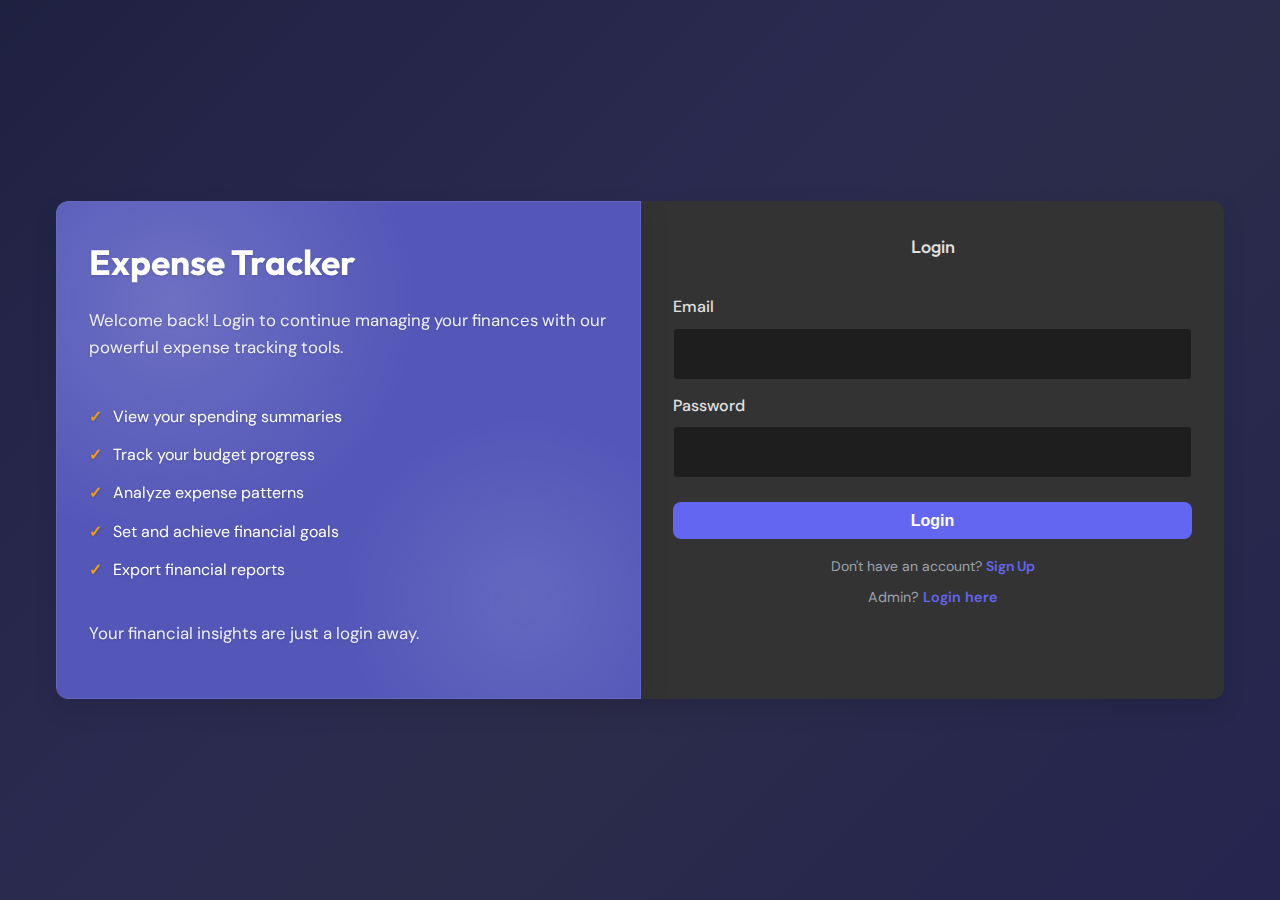
<file: index.html>
<!DOCTYPE html>
<html lang="en" data-theme="dark">
<head>
    <meta charset="UTF-8">
    <meta name="viewport" content="width=device-width, initial-scale=1.0">
    <title>Expense Tracker - Login</title>
    <link rel="stylesheet" href="./css/main.css">
    <link rel="stylesheet" href="./css/auth.css">
    <link href="https://fonts.googleapis.com/css2?family=DM+Sans:ital,opsz,wght@0,9..40,100..1000;1,9..40,100..1000&family=Outfit:wght@100..900&display=swap" rel="stylesheet">
    <style>
        :root {
            --primary-color: #6366f1;
            --primary-hover: #4f46e5;
            --secondary-color: #10b981;
            --accent-color: #f59e0b;
            --card-bg-dark: #333333;
            --text-dark: #f3f4f6;
            --text-secondary-dark: #9ca3af;
            --input-border-dark: #555555;
            
            /* Set default theme variables to dark mode */
            --background: #222222;
            --card-bg: #333333;
            --text: #f3f4f6;
            --text-secondary: #9ca3af;
            --input-border: #555555;
        }
        
        body {
            /* Keep the dark gradient */
            background: linear-gradient(135deg, #1f2141 0%, #2a2a50 40%, #2b2b4a 60%, #252550 100%);
            color: var(--text);
            font-family: 'DM Sans', sans-serif;
            min-height: 100vh;
            margin: 0;
            background-attachment: fixed;
        }
        
        .container {
            display: flex;
            justify-content: center;
            align-items: center;
            min-height: 100vh;
            padding: 1rem;
            max-width: 1200px;
            margin: 0 auto;
        }
        
        .split-layout {
            display: flex;
            background: var(--card-bg);
            border-radius: 12px;
            box-shadow: 0 10px 25px rgba(0, 0, 0, 0.1);
            width: 100%;
            overflow: hidden;
        }
        
        .description-side {
            flex: 1;
            background: rgba(99, 102, 241, 0.7);  /* Semi-transparent background */
            backdrop-filter: blur(10px);  /* Frosted glass effect */
            -webkit-backdrop-filter: blur(10px);  /* For Safari support */
            color: white;
            padding: 2rem;
            display: flex;
            flex-direction: column;
            justify-content: center;
            position: relative;
            overflow: hidden;
            border: 1px solid rgba(255, 255, 255, 0.1);
            box-shadow: 0 4px 30px rgba(0, 0, 0, 0.1);
        }
        
        /* Add background elements for more depth */
        .description-side::before {
            content: "";
            position: absolute;
            top: 0;
            left: 0;
            right: 0;
            bottom: 0;
            background: 
                radial-gradient(circle at 20% 20%, rgba(255, 255, 255, 0.15) 0%, transparent 40%),
                radial-gradient(circle at 80% 80%, rgba(255, 255, 255, 0.1) 0%, transparent 30%);
            z-index: -1;
        }
        
        /* Enhance text readability */
        .description-side h1,
        .description-side p,
        .description-side .feature-list {
            position: relative;
            z-index: 1;
            text-shadow: 0 1px 3px rgba(0, 0, 0, 0.15);
        }
        
        .description-side h1 {
            color: white;
            font-size: 2.2rem;
            margin-bottom: 1rem;
        }
        
        .description-side p {
            margin-bottom: 1.2rem;
            line-height: 1.6;
            font-size: 1.05rem;
            opacity: 0.9;
        }
        
        .feature-list {
            list-style: none;
            padding: 0;
            margin: 1.5rem 0;
        }
        
        .feature-list li {
            margin-bottom: 0.8rem;
            display: flex;
            align-items: center;
        }
        
        .feature-list li:before {
            content: "✓";
            margin-right: 0.7rem;
            color: var(--accent-color);
            font-weight: bold;
        }
        
        .auth-side {
            flex: 1;
            padding: 2rem;
            background: var(--card-bg);
        }
        
        .auth-card {
            background: transparent;
            box-shadow: none;
            width: 100%;
            max-width: 100%;
            padding: 0;
        }
        
        h1 {
            color: var(--primary-color);
            margin-bottom: 0.3rem;
            font-size: 1.8rem;
            font-family: 'Outfit', sans-serif;
        }
        
        h2 {
            color: var(--text);
            margin-bottom: 1rem;
            font-weight: 500;
            font-family: 'Outfit', sans-serif;
        }
        
        .form-group {
            margin-bottom: 0.8rem;
        }
        
        label {
            display: block;
            margin-bottom: 0.3rem;
            color: var(--text);
            font-weight: 500;
        }
        
        input {
            width: 100%;
            padding: 0.6rem;
            border: 1px solid var(--input-border);
            border-radius: 12px; /* Increased border-radius for more rounded corners */
            background: var(--card-bg);
            color: var(--text);
            transition: all 0.2s ease;
        }
        
        input:focus {
            outline: none;
            border-color: var(--primary-color);
            box-shadow: 0 0 0 3px rgba(99, 102, 241, 0.2);
        }
        
        .btn {
            padding: 0.6rem 1rem;
            border-radius: 8px;
            border: none;
            font-weight: 600;
            cursor: pointer;
            transition: all 0.2s ease;
            width: 100%;
            margin-top: 0.7rem;
        }
        
        .btn-primary {
            background: var(--primary-color);
            color: white;
        }
        
        .btn-primary:hover {
            background: var(--primary-hover);
            transform: translateY(-1px);
        }
        
        .error-message {
            color: #ef4444;
            font-size: 0.8rem;
            margin-top: 0.15rem;
        }
        
        .auth-switch {
            text-align: center;
            margin-top: 1rem;
            color: var(--text-secondary);
        }
        
        .auth-switch a {
            color: var(--primary-color);
            text-decoration: none;
            font-weight: 600;
            transition: color 0.2s;
        }
        
        .auth-switch a:hover {
            color: var(--primary-hover);
            text-decoration: underline;
        }
        
        @media (max-width: 768px) {
            .split-layout {
                flex-direction: column;
            }
            
            .description-side {
                padding: 1.5rem;
            }
            
            .description-side h1 {
                font-size: 1.8rem;
            }
            
            .auth-side {
                padding: 1.5rem;
            }
        }
    </style>
</head>
<body>
    <div class="container">
        <div class="split-layout">
            <div class="description-side">
                <h1>Expense Tracker</h1>
                <p>Welcome back! Login to continue managing your finances with our powerful expense tracking tools.</p>
                
                <ul class="feature-list">
                    <li>View your spending summaries</li>
                    <li>Track your budget progress</li>
                    <li>Analyze expense patterns</li>
                    <li>Set and achieve financial goals</li>
                    <li>Export financial reports</li>
                </ul>
                
                <p>Your financial insights are just a login away.</p>
            </div>
            
            <div class="auth-side">
                <div class="auth-card">
                    <h2>Login</h2>
                    <form id="loginForm">
                        <div class="form-group">
                            <label for="email">Email</label>
                            <input type="email" id="email" name="email" required>
                            <span class="error-message" id="email-error"></span>
                        </div>
                        <div class="form-group">
                            <label for="password">Password</label>
                            <input type="password" id="password" name="password" required>
                            <span class="error-message" id="password-error"></span>
                        </div>
                        <button type="submit" class="btn btn-primary">Login</button>
                    </form>
                    <p class="auth-switch">Don't have an account? <a href="signup.html">Sign Up</a></p>
                    <p class="auth-switch admin-login-link">Admin? <a href="#" id="admin-login-toggle">Login here</a></p>
                </div>
            </div>
        </div>
    </div>
    
    <!-- Admin Login Modal -->
    <div class="modal" id="admin-login-modal">
        <div class="modal-content">
            <div class="modal-header">
                <h3>Admin Login</h3>
                <button class="close-modal">&times;</button>
            </div>
            <form id="adminLoginForm">
                <div class="form-group">
                    <label for="admin-username">Username</label>
                    <input type="text" id="admin-username" name="username" required>
                    <span class="error-message" id="admin-username-error"></span>
                </div>
                <div class="form-group">
                    <label for="admin-password">Password</label>
                    <input type="password" id="admin-password" name="password" required>
                    <span class="error-message" id="admin-password-error"></span>
                </div>
                <div class="form-actions">
                    <button type="submit" class="btn btn-primary">Login</button>
                    <button type="button" class="btn btn-outline cancel-admin-login">Cancel</button>
                </div>
            </form>
        </div>
    </div>
    
    <!-- Backdrop for modals -->
    <div class="modal-backdrop" id="modal-backdrop"></div>
    
    <script src="./js/utils.js"></script>
    <script src="./js/validation.js"></script>
    <script src="./js/auth.js"></script>
    <script src="./js/admin.js"></script>
    
    <style>
        /* Modal styling */
        .modal {
            display: none;
            position: fixed;
            top: 0;
            left: 0;
            width: 100%;
            height: 100%;
            z-index: 1000;
            align-items: center;
            justify-content: center;
        }
        
        .modal.active {
            display: flex;
        }
        
        .modal-content {
            background: var(--card-bg);
            border-radius: 12px;
            box-shadow: 0 5px 15px rgba(0, 0, 0, 0.3);
            width: 90%;
            max-width: 500px;
            position: relative;
            z-index: 1001;
        }
        
        .modal-header {
            display: flex;
            justify-content: space-between;
            align-items: center;
            padding: 15px 20px;
            border-bottom: 1px solid var(--border-color);
        }
        
        .modal-header h3 {
            margin: 0;
            font-weight: 600;
        }
        
        .close-modal {
            background: none;
            border: none;
            font-size: 24px;
            cursor: pointer;
            color: var(--text-color);
        }
        
        .modal-backdrop {
            display: none;
            position: fixed;
            top: 0;
            left: 0;
            width: 100%;
            height: 100%;
            background-color: rgba(0, 0, 0, 0.5);
            z-index: 999;
        }
        
        .modal-backdrop.active {
            display: block;
        }
        
        .form-actions {
            display: flex;
            justify-content: space-between;
            margin-top: 20px;
        }
        
        .admin-login-link {
            margin-top: 8px;
            font-size: 0.9rem;
        }
        
        .btn-outline {
            background: transparent;
            border: 1px solid var(--primary-color);
            color: var(--primary-color);
        }
        
        .btn-outline:hover {
            background: rgba(99, 102, 241, 0.1);
        }
        
        #adminLoginForm {
            padding: 20px;
        }
    </style>
</body>
</html>
</file>
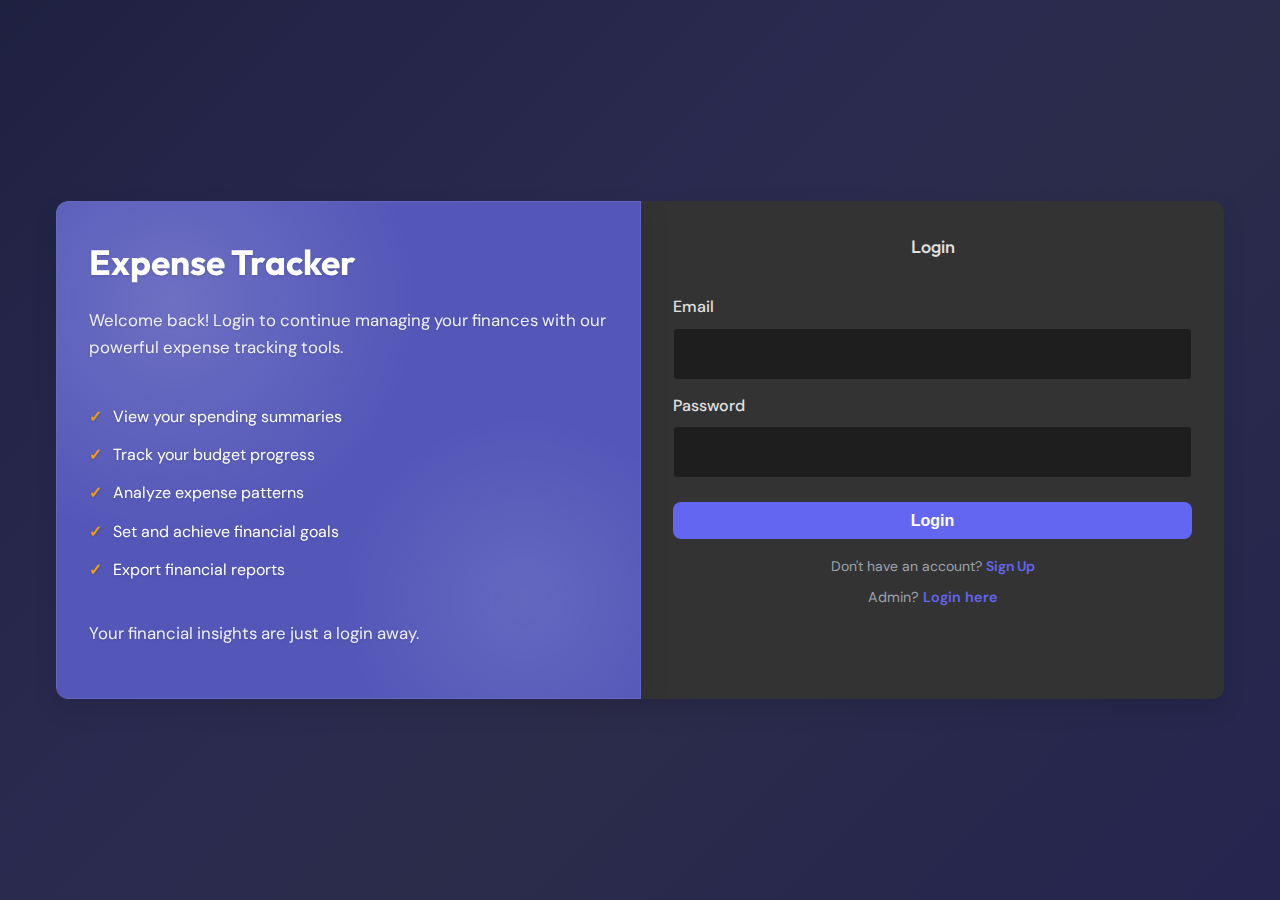
<file: admin-dashboard.html>
<!DOCTYPE html>
<html lang="en" data-theme="light">
<head>
    <meta charset="UTF-8">
    <meta name="viewport" content="width=device-width, initial-scale=1.0">
    <title>Expense Tracker - Admin Dashboard</title>
    <link rel="stylesheet" href="./css/main.css">
    <link rel="stylesheet" href="./css/dashboard.css">
    <link href="https://fonts.googleapis.com/css2?family=DM+Sans:ital,opsz,wght@0,9..40,100..1000;1,9..40,100..1000&family=Outfit:wght@100..900&display=swap" rel="stylesheet">
    <style>
        .admin-header {
            background-color: #2a2a50;
            color: white;
            padding: 15px 0;
            margin-bottom: 30px;
        }
        
        .admin-header h1 {
            color: white;
            margin: 0;
        }
        
        .admin-header .container {
            display: flex;
            justify-content: space-between;
            align-items: center;
        }
        
        /* Apply Outfit font to navigation menu if any exists */
        .nav-menu a {
            font-family: 'Outfit', sans-serif;
        }
        
        .logout-btn {
            background-color: transparent;
            border: 1px solid white;
            color: white;
            padding: 6px 15px;
            border-radius: 4px;
            cursor: pointer;
            transition: all 0.3s ease;
        }
        
        .logout-btn:hover {
            background-color: white;
            color: #2a2a50;
        }
        
        .admin-tabs {
            display: flex;
            border-bottom: 1px solid #ddd;
            margin-bottom: 20px;
        }
        
        .admin-tab {
            padding: 10px 20px;
            cursor: pointer;
            border-bottom: 3px solid transparent;
            transition: all 0.3s;
        }
        
        .admin-tab:hover {
            background-color: #f5f5f5;
        }
        
        .admin-tab.active {
            border-bottom-color: var(--primary-color);
            color: var(--primary-color);
            font-weight: 500;
        }
        
        .tab-content {
            display: none;
        }
        
        .tab-content.active {
            display: block;
        }
        
        .users-table,
        .expenses-table,
        .budgets-table {
            width: 100%;
            border-collapse: collapse;
            margin-bottom: 30px;
        }
        
        .users-table th,
        .users-table td,
        .expenses-table th,
        .expenses-table td,
        .budgets-table th,
        .budgets-table td {
            padding: 10px 15px;
            text-align: left;
            border-bottom: 1px solid #eee;
        }
        
        .users-table th,
        .expenses-table th,
        .budgets-table th {
            background-color: #f9f9f9;
            font-weight: 500;
        }
        
        .users-table tr:hover,
        .expenses-table tr:hover,
        .budgets-table tr:hover {
            background-color: #f5f5f5;
        }
        
        .user-details {
            margin-bottom: 30px;
            padding: 15px;
            border: 1px solid #ddd;
            border-radius: 5px;
        }
        
        .user-details h3 {
            margin-top: 0;
            border-bottom: 1px solid #eee;
            padding-bottom: 10px;
        }
        
        .category-badge {
            display: inline-block;
            padding: 3px 8px;
            border-radius: 12px;
            font-size: 12px;
            color: white;
            background-color: #777;
        }
        
        .category-food { background-color: #4CAF50; }
        .category-transportation { background-color: #2196F3; }
        .category-housing { background-color: #9C27B0; }
        .category-utilities { background-color: #FF9800; }
        .category-entertainment { background-color: #E91E63; }
        .category-shopping { background-color: #00BCD4; }
        .category-health { background-color: #F44336; }
        .category-travel { background-color: #795548; }
        .category-education { background-color: #607D8B; }
        .category-other { background-color: #9E9E9E; }
        
        .admin-stats {
            display: grid;
            grid-template-columns: repeat(auto-fill, minmax(250px, 1fr));
            gap: 20px;
            margin-bottom: 30px;
        }
        
        .stat-card {
            background-color: white;
            border: 1px solid #eee;
            border-radius: 8px;
            padding: 20px;
            box-shadow: 0 2px 5px rgba(0,0,0,0.05);
        }
        
        .stat-title {
            font-size: 14px;
            color: #777;
            margin-bottom: 5px;
        }
        
        .stat-value {
            font-size: 24px;
            font-weight: 500;
            color: var(--primary-color);
        }
        
        .search-box {
            margin-bottom: 20px;
            position: relative;
        }
        
        .search-box input {
            width: 100%;
            padding: 10px 15px;
            border: 1px solid #ddd;
            border-radius: 4px;
            font-size: 14px;
        }
        
        .search-box input:focus {
            outline: none;
            border-color: var(--primary-color);
        }
        
        /* Database View Styles */
        .db-table-selector {
            margin-bottom: 20px;
        }
        
        .db-selector {
            padding: 8px 12px;
            border: 1px solid #ddd;
            border-radius: 4px;
            min-width: 200px;
        }
        
        .db-table-wrapper {
            overflow-x: auto;
            max-height: 600px;
            overflow-y: auto;
            border: 1px solid #eee;
            border-radius: 4px;
        }
        
        .db-table {
            width: 100%;
            border-collapse: collapse;
        }
        
        .db-table th {
            position: sticky;
            top: 0;
            background-color: #f5f5f5;
            z-index: 10;
        }
        
        .db-table th, .db-table td {
            padding: 10px 15px;
            text-align: left;
            border-bottom: 1px solid #eee;
            white-space: nowrap;
        }
        
        .db-table tr:hover {
            background-color: #f9f9f9;
        }
        
        .db-table-info {
            margin-bottom: 10px;
            font-size: 14px;
            color: #777;
        }
        
        .db-actions {
            display: flex;
            justify-content: space-between;
            margin-bottom: 15px;
        }
        
        .db-empty {
            padding: 30px;
            text-align: center;
            color: #777;
            font-style: italic;
        }
        
        /* User Action Styles */
        .action-btn {
            padding: 5px 8px;
            border: none;
            border-radius: 4px;
            cursor: pointer;
            transition: all 0.2s;
            margin-left: 5px;
            font-size: 13px;
            display: inline-flex;
            align-items: center;
            justify-content: center;
        }
        
        .delete-btn {
            background-color: #f44336;
            color: white;
        }
        
        .delete-btn:hover {
            background-color: #d32f2f;
        }
        
        .reset-btn {
            background-color: #2196F3;
            color: white;
        }
        
        .reset-btn:hover {
            background-color: #0b7dda;
        }
        
        /* Delete confirmation modal */
        .modal {
            display: none;
            position: fixed;
            top: 0;
            left: 0;
            right: 0;
            bottom: 0;
            z-index: 1000;
            justify-content: center;
            align-items: center;
        }
        
        .modal.active {
            display: flex;
        }
        
        .modal-backdrop {
            position: fixed;
            top: 0;
            left: 0;
            right: 0;
            bottom: 0;
            background-color: rgba(0, 0, 0, 0.5);
            z-index: 999;
            display: none;
        }
        
        .modal-backdrop.active {
            display: block;
        }
        
        .modal-content {
            background-color: white;
            border-radius: 8px;
            width: 90%;
            max-width: 500px;
            box-shadow: 0 5px 15px rgba(0, 0, 0, 0.1);
            z-index: 1001;
            overflow: hidden;
        }
        
        .modal-header {
            padding: 15px 20px;
            border-bottom: 1px solid #eee;
            display: flex;
            justify-content: space-between;
            align-items: center;
        }
        
        .modal-header h3 {
            margin: 0;
        }
        
        .close-modal {
            background: none;
            border: none;
            font-size: 24px;
            cursor: pointer;
            color: #777;
        }
        
        .modal-body {
            padding: 20px;
        }
        
        .modal-footer {
            padding: 15px 20px;
            border-top: 1px solid #eee;
            display: flex;
            justify-content: flex-end;
            gap: 10px;
        }
        
        .btn {
            padding: 8px 16px;
            border-radius: 4px;
            border: none;
            font-weight: 500;
            cursor: pointer;
            transition: all 0.2s;
        }
        
        .btn-primary {
            background-color: var(--primary-color);
            color: white;
        }
        
        .btn-primary:hover {
            background-color: #4f46e5;
        }
        
        .btn-outline {
            background-color: transparent;
            border: 1px solid #ddd;
        }
        
        .btn-outline:hover {
            background-color: #f5f5f5;
        }
        
        .btn-danger {
            background-color: #f44336;
            color: white;
        }
        
        .btn-danger:hover {
            background-color: #d32f2f;
        }
        
        .warning-icon {
            font-size: 24px;
            color: #f44336;
            margin-bottom: 10px;
            text-align: center;
        }
        
        .warning-text {
            color: #f44336;
            font-weight: 500;
            margin-top: 10px;
        }
    </style>
</head>
<body>
    <header class="admin-header">
        <div class="container">
            <h1>Admin Dashboard</h1>
            <button id="admin-logout" class="logout-btn">Logout</button>
        </div>
    </header>
    
    <main class="container">
        <div class="admin-stats" id="admin-stats">
            <!-- Will be populated dynamically -->
        </div>
        
        <div class="admin-tabs">
            <div class="admin-tab active" data-tab="users">Users</div>
            <div class="admin-tab" data-tab="expenses">Expenses</div>
            <div class="admin-tab" data-tab="budgets">Budgets</div>
            <div class="admin-tab" data-tab="database">Database</div>
        </div>
        
        <div class="tab-content active" id="users-tab">
            <div class="search-box">
                <input type="text" id="search-users" placeholder="Search users by name or email...">
            </div>
            <table class="users-table" id="users-table">
                <thead>
                    <tr>
                        <th>ID</th>
                        <th>Name</th>
                        <th>Email</th>
                        <th>Joined</th>
                        <th>Expenses</th>
                        <th>Actions</th>
                    </tr>
                </thead>
                <tbody>
                    <!-- Will be populated dynamically -->
                </tbody>
            </table>
        </div>
        
        <div class="tab-content" id="expenses-tab">
            <div class="search-box">
                <input type="text" id="search-expenses" placeholder="Search expenses by user, category or amount...">
            </div>
            <div id="expenses-container">
                <!-- Will be populated dynamically -->
            </div>
        </div>
        
        <div class="tab-content" id="budgets-tab">
            <div class="search-box">
                <input type="text" id="search-budgets" placeholder="Search budgets by user...">
            </div>
            <div id="budgets-container">
                <!-- Will be populated dynamically -->
            </div>
        </div>
        
        <div class="tab-content" id="database-tab">
            <div class="db-actions">
                <div class="db-table-selector">
                    <select id="db-table-select" class="db-selector">
                        <option value="" disabled selected>Select a table to view</option>
                        <option value="users">Users</option>
                        <option value="expenses">Expenses</option>
                        <option value="budgets">Budgets</option>
                        <option value="bills">Bills</option>
                    </select>
                </div>
                <div class="search-box" style="margin-bottom: 0; flex: 1; margin-left: 15px;">
                    <input type="text" id="search-db" placeholder="Search in table...">
                </div>
            </div>
            <div class="db-table-info" id="db-table-info"></div>
            <div class="db-table-wrapper">
                <table class="db-table" id="db-table">
                    <thead>
                        <tr id="db-table-header">
                            <!-- Will be populated dynamically -->
                        </tr>
                    </thead>
                    <tbody id="db-table-body">
                        <!-- Will be populated dynamically -->
                    </tbody>
                </table>
            </div>
        </div>
    </main>
    
    <!-- Reset Password Modal -->
    <div class="modal" id="reset-password-modal">
        <div class="modal-content">
            <div class="modal-header">
                <h3>Reset User Password</h3>
                <button class="close-modal">&times;</button>
            </div>
            <div class="modal-body">
                <p>Set a new password for <strong id="reset-user-name"></strong></p>
                <form id="reset-password-form">
                    <div class="form-group">
                        <label for="new-password">New Password</label>
                        <input type="password" id="new-password" name="new-password" required minlength="6">
                        <span class="error-message" id="new-password-error"></span>
                    </div>
                    <div class="form-group">
                        <label for="confirm-password">Confirm Password</label>
                        <input type="password" id="confirm-password" name="confirm-password" required minlength="6">
                        <span class="error-message" id="confirm-password-error"></span>
                    </div>
                </form>
            </div>
            <div class="modal-footer">
                <button id="confirm-reset-password" class="btn btn-primary" data-user-id="" data-user-email="">Reset Password</button>
                <button class="btn btn-outline cancel-reset-password">Cancel</button>
            </div>
        </div>
    </div>
    
    <!-- Delete User Confirmation Modal -->
    <div class="modal" id="delete-user-modal">
        <div class="modal-content">
            <div class="modal-header">
                <h3>Delete User</h3>
                <button class="close-modal">&times;</button>
            </div>
            <div class="modal-body">
                <div class="warning-icon">⚠️</div>
                <p>Are you sure you want to delete user <strong id="delete-user-name"></strong>?</p>
                <p>This will permanently remove the user account and all associated data including:</p>
                <ul>
                    <li>All expense records</li>
                    <li>Budget settings</li>
                    <li>Bills and recurring payments</li>
                    <li>User preferences</li>
                </ul>
                <p class="warning-text">This action cannot be undone!</p>
            </div>
            <div class="modal-footer">
                <button id="confirm-delete-user" class="btn btn-danger" data-user-id="" data-user-email="">Delete User</button>
                <button class="btn btn-outline cancel-delete-user">Cancel</button>
            </div>
        </div>
    </div>
    
    <!-- Backdrop for modals -->
    <div class="modal-backdrop" id="modal-backdrop"></div>
    
    <script src="./js/utils.js"></script>
    <script src="./js/admin.js"></script>
    <script>
        document.addEventListener('DOMContentLoaded', function() {
            // Check admin authentication
            requireAdminAuth();
            
            // Handle logout
            document.getElementById('admin-logout').addEventListener('click', function() {
                sessionStorage.removeItem('adminAuthenticated');
                window.location.href = 'index.html';
            });
            
            // Tab navigation
            const tabs = document.querySelectorAll('.admin-tab');
            tabs.forEach(tab => {
                tab.addEventListener('click', function() {
                    // Remove active class from all tabs
                    tabs.forEach(t => t.classList.remove('active'));
                    
                    // Add active class to clicked tab
                    this.classList.add('active');
                    
                    // Hide all tab content
                    document.querySelectorAll('.tab-content').forEach(content => {
                        content.classList.remove('active');
                    });
                    
                    // Show corresponding tab content
                    const tabId = this.getAttribute('data-tab');
                    document.getElementById(`${tabId}-tab`).classList.add('active');
                });
            });
            
            // Load and display data
            loadAdminDashboard();
            
            // Search functionality
            document.getElementById('search-users').addEventListener('input', function() {
                filterUsers(this.value.toLowerCase());
            });
            
            document.getElementById('search-expenses').addEventListener('input', function() {
                filterExpenses(this.value.toLowerCase());
            });
            
            document.getElementById('search-budgets').addEventListener('input', function() {
                filterBudgets(this.value.toLowerCase());
            });
            
            // Database view functionality
            const dbTableSelect = document.getElementById('db-table-select');
            dbTableSelect.addEventListener('change', function() {
                const selectedTable = this.value;
                if (selectedTable) {
                    loadDatabaseTable(selectedTable);
                }
            });
            
            document.getElementById('search-db').addEventListener('input', function() {
                filterDatabaseTable(this.value.toLowerCase());
            });
            
            // Handle modal close buttons
            const closeModalButtons = document.querySelectorAll('.close-modal, .cancel-delete-user, .cancel-reset-password');
            closeModalButtons.forEach(button => {
                button.addEventListener('click', function() {
                    closeAllModals();
                });
            });
            
            // User deletion confirmation
            const confirmDeleteUserBtn = document.getElementById('confirm-delete-user');
            confirmDeleteUserBtn.addEventListener('click', function() {
                const userId = this.getAttribute('data-user-id');
                const userEmail = this.getAttribute('data-user-email');
                
                if (userId && userEmail) {
                    deleteUser(userId, userEmail);
                    closeAllModals();
                }
            });
            
            // Password reset confirmation
            const confirmResetPasswordBtn = document.getElementById('confirm-reset-password');
            confirmResetPasswordBtn.addEventListener('click', function() {
                const userId = this.getAttribute('data-user-id');
                const userEmail = this.getAttribute('data-user-email');
                const newPassword = document.getElementById('new-password').value;
                const confirmPassword = document.getElementById('confirm-password').value;
                
                if (validateResetPassword(newPassword, confirmPassword)) {
                    resetUserPassword(userId, userEmail, newPassword);
                    closeAllModals();
                }
            });
        });
        
        // Load dashboard data
        function loadAdminDashboard() {
            const users = getAllUsersData();
            const expenses = getAllExpensesData();
            const budgets = getAllBudgetsData();
            
            // Load statistics
            loadStatistics(users, expenses, budgets);
            
            // Load users table
            loadUsersTable(users, expenses);
            
            // Load expenses data
            loadExpensesData(expenses);
            
            // Load budgets data
            loadBudgetsData(budgets);
        }
        
        // Load statistics
        function loadStatistics(users, expenses, budgets) {
            const statsContainer = document.getElementById('admin-stats');
            
            // Calculate total users
            const totalUsers = users.length;
            
            // Calculate total expenses
            let totalExpensesAmount = 0;
            let totalExpensesCount = 0;
            Object.values(expenses).forEach(userExpenses => {
                totalExpensesCount += userExpenses.length;
                userExpenses.forEach(expense => {
                    totalExpensesAmount += parseFloat(expense.amount);
                });
            });
            
            // Calculate total budgets
            let totalBudgetsAmount = 0;
            let budgetsCount = 0;
            Object.values(budgets).forEach(userBudgets => {
                if (userBudgets.monthly && userBudgets.monthly.amount) {
                    totalBudgetsAmount += parseFloat(userBudgets.monthly.amount);
                    budgetsCount++;
                }
                if (userBudgets.weekly && userBudgets.weekly.amount) {
                    totalBudgetsAmount += parseFloat(userBudgets.weekly.amount);
                    budgetsCount++;
                }
            });
            
            // Calculate average expense amount
            const averageExpense = totalExpensesCount > 0 ? 
                (totalExpensesAmount / totalExpensesCount).toFixed(2) : 0;
            
            // Render stats
            statsContainer.innerHTML = `
                <div class="stat-card">
                    <div class="stat-title">Total Users</div>
                    <div class="stat-value">${totalUsers}</div>
                </div>
                <div class="stat-card">
                    <div class="stat-title">Total Expenses</div>
                    <div class="stat-value">${totalExpensesCount}</div>
                </div>
                <div class="stat-card">
                    <div class="stat-title">Total Expense Amount</div>
                    <div class="stat-value">${formatCurrency(totalExpensesAmount)}</div>
                </div>
                <div class="stat-card">
                    <div class="stat-title">Average Expense</div>
                    <div class="stat-value">${formatCurrency(averageExpense)}</div>
                </div>
                <div class="stat-card">
                    <div class="stat-title">Total Budgets</div>
                    <div class="stat-value">${budgetsCount}</div>
                </div>
                <div class="stat-card">
                    <div class="stat-title">Total Budget Amount</div>
                    <div class="stat-value">${formatCurrency(totalBudgetsAmount)}</div>
                </div>
            `;
        }
        
        // Load users table
        function loadUsersTable(users, expenses) {
            const tableBody = document.querySelector('#users-table tbody');
            
            if (users.length === 0) {
                tableBody.innerHTML = `<tr><td colspan="6" class="text-center">No users found</td></tr>`;
                return;
            }
            
            let html = '';
            users.forEach(user => {
                const userExpenses = expenses[user.email] || [];
                const totalExpenses = userExpenses.length;
                
                html += `
                    <tr data-user-id="${user.id}" class="user-row">
                        <td>${user.id.substring(0, 8)}...</td>
                        <td>${user.name || user.fullname || 'N/A'}</td>
                        <td>${user.email}</td>
                        <td>${user.joined ? formatDate(user.joined) : 'N/A'}</td>
                        <td>${totalExpenses}</td>
                        <td>
                            <button class="action-btn reset-btn" 
                                data-user-id="${user.id}" 
                                data-user-email="${user.email}"
                                data-user-name="${user.name || user.fullname || user.email}">
                                Reset Password
                            </button>
                            <button class="action-btn delete-btn" 
                                data-user-id="${user.id}" 
                                data-user-email="${user.email}"
                                data-user-name="${user.name || user.fullname || user.email}">
                                Delete
                            </button>
                        </td>
                    </tr>
                `;
            });
            
            tableBody.innerHTML = html;
            
            // Add event listeners to delete buttons
            document.querySelectorAll('.delete-btn').forEach(button => {
                button.addEventListener('click', function() {
                    const userId = this.getAttribute('data-user-id');
                    const userEmail = this.getAttribute('data-user-email');
                    const userName = this.getAttribute('data-user-name');
                    
                    openDeleteUserModal(userId, userEmail, userName);
                });
            });
            
            // Add event listeners to reset password buttons
            document.querySelectorAll('.reset-btn').forEach(button => {
                button.addEventListener('click', function() {
                    const userId = this.getAttribute('data-user-id');
                    const userEmail = this.getAttribute('data-user-email');
                    const userName = this.getAttribute('data-user-name');
                    
                    openResetPasswordModal(userId, userEmail, userName);
                });
            });
        }
        
        // Load expenses data
        function loadExpensesData(expenses) {
            const container = document.getElementById('expenses-container');
            
            if (Object.keys(expenses).length === 0) {
                container.innerHTML = `<p class="text-center">No expenses found</p>`;
                return;
            }
            
            let html = '';
            
            // For each user
            Object.entries(expenses).forEach(([userEmail, userExpenses]) => {
                if (userExpenses.length === 0) return;
                
                // Calculate total for this user
                let userTotal = 0;
                userExpenses.forEach(expense => {
                    userTotal += parseFloat(expense.amount);
                });
                
                html += `
                    <div class="user-details expense-user-details" data-user-email="${userEmail}">
                        <h3>${userEmail} <span style="float: right; font-weight: normal;">Total: ${formatCurrency(userTotal)}</span></h3>
                        <table class="expenses-table">
                            <thead>
                                <tr>
                                    <th>Date</th>
                                    <th>Amount</th>
                                    <th>Category</th>
                                    <th>Notes</th>
                                </tr>
                            </thead>
                            <tbody>
                `;
                
                // Sort expenses by date (newest first)
                userExpenses.sort((a, b) => new Date(b.date) - new Date(a.date));
                
                // Add each expense
                userExpenses.forEach(expense => {
                    html += `
                        <tr class="expense-row" data-expense-id="${expense.id}">
                            <td>${formatDate(expense.date)}</td>
                            <td>${formatCurrency(expense.amount)}</td>
                            <td><span class="category-badge category-${expense.category}">${getCategoryName(expense.category)}</span></td>
                            <td>${expense.notes || 'N/A'}</td>
                        </tr>
                    `;
                });
                
                html += `
                            </tbody>
                        </table>
                    </div>
                `;
            });
            
            container.innerHTML = html;
        }
        
        // Load budgets data
        function loadBudgetsData(budgets) {
            const container = document.getElementById('budgets-container');
            
            if (Object.keys(budgets).length === 0) {
                container.innerHTML = `<p class="text-center">No budgets found</p>`;
                return;
            }
            
            let html = '';
            
            // For each user
            Object.entries(budgets).forEach(([userEmail, userBudgets]) => {
                if (Object.keys(userBudgets).length === 0) return;
                
                html += `
                    <div class="user-details budget-user-details" data-user-email="${userEmail}">
                        <h3>${userEmail}</h3>
                        <table class="budgets-table">
                            <thead>
                                <tr>
                                    <th>Type</th>
                                    <th>Amount</th>
                                    <th>Date Set</th>
                                </tr>
                            </thead>
                            <tbody>
                `;
                
                // Add monthly budget if exists
                if (userBudgets.monthly && userBudgets.monthly.amount) {
                    html += `
                        <tr>
                            <td>Monthly</td>
                            <td>${formatCurrency(userBudgets.monthly.amount)}</td>
                            <td>${userBudgets.monthly.date ? formatDate(userBudgets.monthly.date) : 'N/A'}</td>
                        </tr>
                    `;
                }
                
                // Add weekly budget if exists
                if (userBudgets.weekly && userBudgets.weekly.amount) {
                    html += `
                        <tr>
                            <td>Weekly</td>
                            <td>${formatCurrency(userBudgets.weekly.amount)}</td>
                            <td>${userBudgets.weekly.date ? formatDate(userBudgets.weekly.date) : 'N/A'}</td>
                        </tr>
                    `;
                }
                
                html += `
                            </tbody>
                        </table>
                    </div>
                `;
            });
            
            container.innerHTML = html;
        }
        
        // Filter users
        function filterUsers(query) {
            const rows = document.querySelectorAll('#users-table .user-row');
            
            rows.forEach(row => {
                const name = row.querySelector('td:nth-child(2)').textContent.toLowerCase();
                const email = row.querySelector('td:nth-child(3)').textContent.toLowerCase();
                
                if (name.includes(query) || email.includes(query)) {
                    row.style.display = '';
                } else {
                    row.style.display = 'none';
                }
            });
        }
        
        // Filter expenses
        function filterExpenses(query) {
            const userSections = document.querySelectorAll('.expense-user-details');
            
            userSections.forEach(section => {
                const userEmail = section.getAttribute('data-user-email').toLowerCase();
                const expenseRows = section.querySelectorAll('.expense-row');
                let hasVisibleRows = false;
                
                // First check if the user email matches
                const userMatch = userEmail.includes(query);
                
                // Then check individual expenses
                expenseRows.forEach(row => {
                    const category = row.querySelector('td:nth-child(3)').textContent.toLowerCase();
                    const amount = row.querySelector('td:nth-child(2)').textContent.toLowerCase();
                    const notes = row.querySelector('td:nth-child(4)').textContent.toLowerCase();
                    
                    if (userMatch || category.includes(query) || amount.includes(query) || notes.includes(query)) {
                        row.style.display = '';
                        hasVisibleRows = true;
                    } else {
                        row.style.display = 'none';
                    }
                });
                
                // Show/hide the entire user section
                section.style.display = hasVisibleRows ? '' : 'none';
            });
        }
        
        // Filter budgets
        function filterBudgets(query) {
            const userSections = document.querySelectorAll('.budget-user-details');
            
            userSections.forEach(section => {
                const userEmail = section.getAttribute('data-user-email').toLowerCase();
                
                if (userEmail.includes(query)) {
                    section.style.display = '';
                } else {
                    section.style.display = 'none';
                }
            });
        }
        
        // ======= Database View Functions =======
        
        // Load a database table
        function loadDatabaseTable(tableName) {
            const tableHeader = document.getElementById('db-table-header');
            const tableBody = document.getElementById('db-table-body');
            const tableInfo = document.getElementById('db-table-info');
            
            // Clear previous content
            tableHeader.innerHTML = '';
            tableBody.innerHTML = '';
            
            let data = [];
            let columns = [];
            
            // Get data based on table name
            switch(tableName) {
                case 'users':
                    data = getAllUsersData();
                    if (data.length > 0) {
                        columns = Object.keys(data[0]);
                    }
                    break;
                    
                case 'expenses':
                    const allExpenses = getAllExpensesData();
                    // Flatten the expenses data structure
                    Object.entries(allExpenses).forEach(([email, expenses]) => {
                        expenses.forEach(expense => {
                            data.push({
                                user_email: email,
                                ...expense
                            });
                        });
                    });
                    if (data.length > 0) {
                        columns = Object.keys(data[0]);
                    }
                    break;
                    
                case 'budgets':
                    const allBudgets = getAllBudgetsData();
                    // Flatten the budget data structure
                    Object.entries(allBudgets).forEach(([email, budgets]) => {
                        if (budgets.monthly && budgets.monthly.amount) {
                            data.push({
                                user_email: email,
                                type: 'monthly',
                                amount: budgets.monthly.amount,
                                date: budgets.monthly.date || 'N/A'
                            });
                        }
                        if (budgets.weekly && budgets.weekly.amount) {
                            data.push({
                                user_email: email,
                                type: 'weekly',
                                amount: budgets.weekly.amount,
                                date: budgets.weekly.date || 'N/A'
                            });
                        }
                    });
                    if (data.length > 0) {
                        columns = Object.keys(data[0]);
                    }
                    break;
                    
                case 'bills':
                    // Get bills data from localStorage if it exists
                    const billsData = localStorage.getItem('bills');
                    if (billsData) {
                        const parsedBills = JSON.parse(billsData);
                        Object.entries(parsedBills).forEach(([email, bills]) => {
                            bills.forEach(bill => {
                                data.push({
                                    user_email: email,
                                    ...bill
                                });
                            });
                        });
                    }
                    if (data.length > 0) {
                        columns = Object.keys(data[0]);
                    }
                    break;
            }
            
            // Display table info
            tableInfo.textContent = `Showing ${data.length} records from '${tableName}' table`;
            
            // If no data
            if (data.length === 0) {
                tableBody.innerHTML = `<tr><td colspan="100%" class="db-empty">No data found in ${tableName} table</td></tr>`;
                return;
            }
            
            // Create table header
            columns.forEach(column => {
                const th = document.createElement('th');
                th.textContent = column;
                tableHeader.appendChild(th);
            });
            
            // Create table rows
            data.forEach(item => {
                const row = document.createElement('tr');
                row.className = 'db-row';
                
                columns.forEach(column => {
                    const td = document.createElement('td');
                    let cellValue = item[column];
                    
                    // Format specific values
                    if (column === 'date' || column === 'dueDate') {
                        cellValue = cellValue ? formatDate(cellValue) : 'N/A';
                    } else if (column === 'amount') {
                        cellValue = formatCurrency(cellValue);
                    } else if (typeof cellValue === 'object') {
                        cellValue = JSON.stringify(cellValue);
                    } else if (cellValue === undefined || cellValue === null) {
                        cellValue = 'N/A';
                    }
                    
                    td.textContent = cellValue;
                    row.appendChild(td);
                });
                
                tableBody.appendChild(row);
            });
            
            // Store the raw data for filtering
            tableBody.dataset.table = tableName;
        }
        
        // Filter the database table based on search query
        function filterDatabaseTable(query) {
            const tableBody = document.getElementById('db-table-body');
            const rows = tableBody.querySelectorAll('.db-row');
            
            let visibleCount = 0;
            
            rows.forEach(row => {
                const cells = row.querySelectorAll('td');
                let found = false;
                
                cells.forEach(cell => {
                    if (cell.textContent.toLowerCase().includes(query)) {
                        found = true;
                    }
                });
                
                if (found) {
                    row.style.display = '';
                    visibleCount++;
                } else {
                    row.style.display = 'none';
                }
            });
            
            // Update table info with filter results
            const tableInfo = document.getElementById('db-table-info');
            const tableName = tableBody.dataset.table || '';
            
            if (query) {
                tableInfo.textContent = `Showing ${visibleCount} of ${rows.length} records from '${tableName}' table (filtered)`;
            } else {
                tableInfo.textContent = `Showing ${rows.length} records from '${tableName}' table`;
            }
        }
        
        // Open delete user confirmation modal
        function openDeleteUserModal(userId, userEmail, userName) {
            const modal = document.getElementById('delete-user-modal');
            const backdrop = document.getElementById('modal-backdrop');
            const confirmBtn = document.getElementById('confirm-delete-user');
            const userNameSpan = document.getElementById('delete-user-name');
            
            // Set the user details in the modal
            userNameSpan.textContent = userName;
            confirmBtn.setAttribute('data-user-id', userId);
            confirmBtn.setAttribute('data-user-email', userEmail);
            
            // Show the modal
            modal.classList.add('active');
            backdrop.classList.add('active');
        }
        
        // Open reset password modal
        function openResetPasswordModal(userId, userEmail, userName) {
            const modal = document.getElementById('reset-password-modal');
            const backdrop = document.getElementById('modal-backdrop');
            const confirmBtn = document.getElementById('confirm-reset-password');
            const userNameSpan = document.getElementById('reset-user-name');
            
            // Reset form and clear errors
            document.getElementById('reset-password-form').reset();
            document.getElementById('new-password-error').textContent = '';
            document.getElementById('confirm-password-error').textContent = '';
            
            // Set the user details in the modal
            userNameSpan.textContent = userName;
            confirmBtn.setAttribute('data-user-id', userId);
            confirmBtn.setAttribute('data-user-email', userEmail);
            
            // Show the modal
            modal.classList.add('active');
            backdrop.classList.add('active');
        }
        
        // Close all modals
        function closeAllModals() {
            const modals = document.querySelectorAll('.modal');
            const backdrop = document.getElementById('modal-backdrop');
            
            modals.forEach(modal => {
                modal.classList.remove('active');
            });
            
            backdrop.classList.remove('active');
        }
        
        // Validate reset password form
        function validateResetPassword(newPassword, confirmPassword) {
            let isValid = true;
            
            // Clear previous errors
            document.getElementById('new-password-error').textContent = '';
            document.getElementById('confirm-password-error').textContent = '';
            
            // Validate new password
            if (!newPassword || newPassword.length < 6) {
                document.getElementById('new-password-error').textContent = 'Password must be at least 6 characters';
                isValid = false;
            }
            
            // Validate confirm password
            if (newPassword !== confirmPassword) {
                document.getElementById('confirm-password-error').textContent = 'Passwords do not match';
                isValid = false;
            }
            
            return isValid;
        }
        
        // Reset a user's password
        function resetUserPassword(userId, userEmail, newPassword) {
            // 1. Get all users
            let users = getAllUsersData();
            
            // 2. Find the user by ID
            const userIndex = users.findIndex(user => user.id === userId);
            
            if (userIndex !== -1) {
                // 3. Update the password
                users[userIndex].password = newPassword;
                
                // 4. Save back to localStorage
                localStorage.setItem('users', JSON.stringify(users));
                
                // 5. Show success message
                showMessage(`Password reset for ${userEmail} successfully`, 'success');
            } else {
                showMessage(`User not found`, 'error');
            }
        }
        
        // Delete a user and their data
        function deleteUser(userId, userEmail) {
            // 1. Delete user from users array
            let users = getAllUsersData();
            users = users.filter(user => user.id !== userId);
            localStorage.setItem('users', JSON.stringify(users));
            
            // 2. Delete user's expenses
            const allExpenses = JSON.parse(localStorage.getItem('expenses') || '{}');
            if (allExpenses[userEmail]) {
                delete allExpenses[userEmail];
                localStorage.setItem('expenses', JSON.stringify(allExpenses));
            }
            
            // 3. Delete user's budgets
            const allBudgets = JSON.parse(localStorage.getItem('budgets') || '{}');
            if (allBudgets[userEmail]) {
                delete allBudgets[userEmail];
                localStorage.setItem('budgets', JSON.stringify(allBudgets));
            }
            
            // 4. Delete user's bills if they exist
            const allBills = JSON.parse(localStorage.getItem('bills') || '{}');
            if (allBills[userEmail]) {
                delete allBills[userEmail];
                localStorage.setItem('bills', JSON.stringify(allBills));
            }
            
            // 5. Reload the admin dashboard data
            loadAdminDashboard();
            
            // 6. Show success message
            showMessage(`User ${userEmail} has been deleted successfully`, 'success');
        }
        
        // Show a message to the user
        function showMessage(message, type = 'info') {
            // Create message element
            const messageElement = document.createElement('div');
            messageElement.className = `message message-${type}`;
            messageElement.innerHTML = `
                <div class="message-content">
                    ${message}
                    <button class="close-message">×</button>
                </div>
            `;
            
            // Add styles
            const styles = `
                .message {
                    position: fixed;
                    top: 20px;
                    right: 20px;
                    z-index: 1100;
                    max-width: 350px;
                    transform: translateX(400px);
                    transition: transform 0.3s ease;
                }
                .message-show {
                    transform: translateX(0);
                }
                .message-content {
                    padding: 15px 20px;
                    background-color: white;
                    border-radius: 5px;
                    box-shadow: 0 3px 10px rgba(0, 0, 0, 0.1);
                    display: flex;
                    justify-content: space-between;
                    align-items: center;
                }
                .message-success { border-left: 5px solid #4CAF50; }
                .message-info { border-left: 5px solid #2196F3; }
                .message-warning { border-left: 5px solid #FFC107; }
                .message-error { border-left: 5px solid #F44336; }
                .close-message {
                    background: none;
                    border: none;
                    font-size: 18px;
                    cursor: pointer;
                    margin-left: 10px;
                }
            `;
            
            // Add styles to head if they don't exist
            if (!document.getElementById('message-styles')) {
                const styleElem = document.createElement('style');
                styleElem.id = 'message-styles';
                styleElem.textContent = styles;
                document.head.appendChild(styleElem);
            }
            
            // Add to document
            document.body.appendChild(messageElement);
            
            // Add animation
            setTimeout(() => {
                messageElement.classList.add('message-show');
            }, 10);
            
            // Auto-remove after 4 seconds
            setTimeout(() => {
                messageElement.classList.remove('message-show');
                messageElement.addEventListener('transitionend', () => {
                    if (messageElement.parentNode) {
                        messageElement.parentNode.removeChild(messageElement);
                    }
                });
            }, 4000);
            
            // Close button
            const closeBtn = messageElement.querySelector('.close-message');
            closeBtn.addEventListener('click', () => {
                messageElement.classList.remove('message-show');
                setTimeout(() => {
                    if (messageElement.parentNode) {
                        messageElement.parentNode.removeChild(messageElement);
                    }
                }, 300);
            });
        }
    </script>
</body>
</html>
</file>
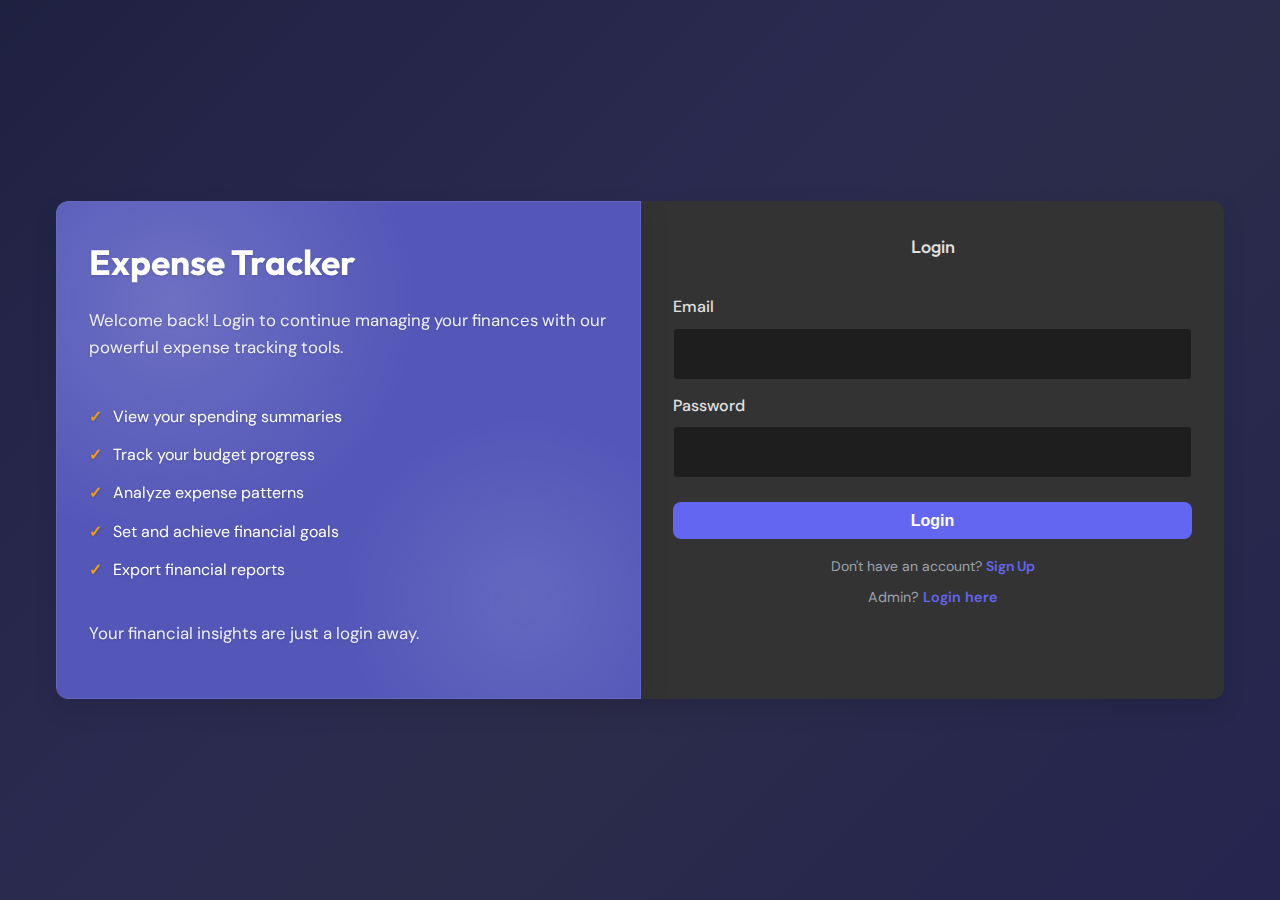
<file: premium.html>
<!DOCTYPE html>
<html lang="en" data-theme="light">
<head>
    <meta charset="UTF-8">
    <meta name="viewport" content="width=device-width, initial-scale=1.0">
    <title>Expense Tracker - Premium Plans</title>
    <link rel="stylesheet" href="./css/main.css">
    <link rel="stylesheet" href="./css/dashboard.css">
    <link rel="stylesheet" href="./css/premium.css">
    <link rel="preconnect" href="https://fonts.googleapis.com">
    <link rel="preconnect" href="https://fonts.gstatic.com" crossorigin>
    <link href="https://fonts.googleapis.com/css2?family=DM+Sans:ital,opsz,wght@0,9..40,100..1000;1,9..40,100..1000&family=Outfit:wght@100..900&display=swap" rel="stylesheet">
    <!-- Material Symbols for icons -->
    <link rel="stylesheet" href="https://fonts.googleapis.com/css2?family=Material+Symbols+Outlined:opsz,wght,FILL,GRAD@24,400,0,0" />
    <style>
    .material-symbols-outlined {
      font-variation-settings:
      'FILL' 0,
      'wght' 400,
      'GRAD' 0,
      'opsz' 24
    }
    
    /* Custom style for icon-only buttons with circular background */
    .icon-only-btn {
        background-color: var(--hover-bg);
        border: none;
        padding: 8px;
        cursor: pointer;
        display: flex;
        align-items: center;
        justify-content: center;
        border-radius: 50%;
        transition: background-color var(--transition-speed) ease;
    }
    
    .icon-only-btn:hover {
        background-color: var(--border-color);
    }
    
    /* Dark mode styling enhancements */
    html[data-theme="dark"] .icon-only-btn {
        background-color: rgba(255, 255, 255, 0.15);
    }
    
    html[data-theme="dark"] .icon-only-btn:hover {
        background-color: rgba(255, 255, 255, 0.25);
    }
    
    /* Override the dropdown hover behavior */
    .dropdown:hover .dropdown-menu {
        transform: none;
        opacity: 0;
        visibility: hidden;
    }
    
    /* Show dropdown only when it has the active class */
    .dropdown.active .dropdown-menu {
        transform: scale(1);
        opacity: 1;
        visibility: visible;
        transition: transform var(--transition-speed) ease, 
                opacity var(--transition-speed) ease, 
                visibility 0s;
    }
    
    /* Fix navigation sidebar styles */
    .nav-sidebar {
        position: fixed;
        top: 0;
        left: -280px; /* Start off-screen */
        width: 280px;
        height: 100vh;
        background-color: var(--bg-card);
        z-index: 1010;
        box-shadow: 2px 0 10px rgba(0, 0, 0, 0.1);
        transition: left 0.3s ease;
        padding-top: 60px;
    }
    
    .nav-sidebar.active {
        left: 0;
    }
    
    .nav-sidebar .close-nav {
        position: absolute;
        top: 15px;
        right: 15px;
        background: none;
        border: none;
        font-size: 20px;
        cursor: pointer;
        color: var(--text-color);
    }
    
    .nav-menu {
        list-style: none;
        padding: 0;
        margin: 0;
    }
    
    .nav-menu a {
        display: flex;
        align-items: center;
        padding: 12px 20px;
        color: var(--text-color);
        text-decoration: none;
        transition: background-color 0.2s ease;
        font-weight: 500;
        font-family: 'Outfit', sans-serif;
    }
    
    .nav-menu a:hover {
        background-color: var(--hover-bg);
    }
    
    .nav-menu a.active {
        background-color: var(--primary-color);
        color: white;
    }
    
    .nav-menu .icon {
        margin-right: 10px;
        font-size: 20px;
    }
    
    .nav-overlay {
        position: fixed;
        top: 0;
        left: 0;
        width: 100%;
        height: 100%;
        background-color: rgba(0, 0, 0, 0.5);
        z-index: 1005;
        display: none;
    }
    
    .nav-overlay.active {
        display: block;
    }
    
    /* Menu toggle button styling */
    .menu-toggle {
        background: none;
        border: none;
        cursor: pointer;
        padding: 5px;
        color: var(--text-color);
        display: flex;
        align-items: center;
        justify-content: center;
        width: 40px;
        height: 40px;
        line-height: 1;
    }
    
    .menu-toggle .material-symbols-outlined {
        font-size: 24px;
        display: flex;
        align-items: center;
        justify-content: center;
    }
    
    .menu-toggle:hover {
        color: var(--primary-color);
    }
    
    /* Navbar left styling for alignment */
    .navbar-left {
        display: flex;
        align-items: center;
        gap: 15px;
    }
    
    /* Fix alignment of header elements */
    .navbar-left h1 {
        margin: 0;
        font-size: 1.6rem;
        line-height: 1;
        display: flex;
        align-items: center;
    }
    
    /* Ensure consistent header height with dashboard */
    header .container {
        display: flex;
        justify-content: space-between;
        align-items: center;
        height: 60px; /* Set fixed height to match dashboard */
    }
    </style>
</head>
<body>
    <header>
        <div class="container">
            <div class="navbar-left">
                <button id="menu-toggle" class="menu-toggle" title="Toggle Menu">
                    <span class="material-symbols-outlined">menu</span>
                </button>
                <h1>Expensense</h1>
            </div>
            <div class="user-info">
                <button id="theme-toggle" class="theme-toggle" title="Toggle Dark Mode">
                    <span id="theme-icon">🌙</span>
                </button>
                <div class="user-actions">
                    <!-- Share dropdown with icon-only button -->
                    <div class="dropdown" id="share-dropdown">
                        <button class="icon-only-btn" title="Share" id="share-btn">
                            <span class="material-symbols-outlined">ios_share</span>
                        </button>
                        <div class="dropdown-menu">
                            <button id="export-csv" class="dropdown-item">
                                <span class="icon">📄</span> Export to CSV
                            </button>
                            <button id="export-pdf" class="dropdown-item">
                                <span class="icon">📑</span> Export to PDF
                            </button>
                        </div>
                    </div>
                    <!-- Profile dropdown -->
                    <div class="dropdown" id="profile-dropdown">
                        <button class="icon-only-btn" title="Profile" id="profile-btn">
                            <span class="material-symbols-outlined">face</span>
                        </button>
                        <div class="dropdown-menu">
                            <a href="profile.html" class="dropdown-item">
                                <span class="icon">👤</span> <span id="user-name">User</span>
                            </a>
                            <div class="dropdown-divider"></div>
                            <button id="logout-btn" class="dropdown-item">
                                <span class="icon">🚪</span> Logout
                            </button>
                            <div class="dropdown-divider"></div>
                            <button id="reset-data" class="dropdown-item danger">
                                <span class="icon">🗑️</span> Reset Data
                            </button>
                        </div>
                    </div>
                </div>
            </div>
        </div>
    </header>
    
    <!-- Navigation Sidebar -->
    <div class="nav-sidebar" id="nav-sidebar">
        <button class="close-nav" id="close-nav">&times;</button>
        <ul class="nav-menu">
            <li>
                <a href="dashboard.html">
                    <span class="icon">📊</span> Dashboard
                </a>
            </li>
            <li>
                <a href="bills.html">
                    <span class="icon">📅</span> Bills & Recurring
                </a>
            </li>
            <li>
                <a href="profile.html">
                    <span class="icon">👤</span> Profile
                </a>
            </li>
            <li>
                <a href="premium.html" class="active">
                    <span class="icon">⭐</span> Premium Plans
                </a>
            </li>
        </ul>
    </div>
    
    <!-- Navigation Overlay -->
    <div class="nav-overlay" id="nav-overlay"></div>
    
    <main class="container">
        <div class="premium-header">
            <h2>Premium Plans</h2>
            <p>Upgrade your account to unlock powerful features with a simple one-time payment</p>
        </div>
        
        <div class="plans-container">
            <!-- Free Plan -->
            <div class="plan-card">
                <div class="plan-header">
                    <h3>Free</h3>
                    <div class="plan-price">
                        <span class="price-value">$0</span>
                        <span class="price-period">forever</span>
                    </div>
                </div>
                <div class="plan-features">
                    <ul>
                        <li>✅ Track unlimited expenses</li>
                        <li>✅ Basic expense reports</li>
                        <li>✅ Monthly and weekly budgets</li>
                        <li>✅ Export to CSV</li>
                        <li>❌ Advanced analytics</li>
                        <li>❌ Custom categories</li>
                        <li>❌ Recurring expenses</li>
                        <li>❌ Bill reminders</li>
                        <li>❌ Email reports</li>
                    </ul>
                </div>
                <div class="plan-action">
                    <button class="btn btn-outline">Current Plan</button>
                </div>
            </div>
            
            <!-- Plus Plan -->
            <div class="plan-card popular">
                <div class="popular-badge">Most Popular</div>
                <div class="plan-header">
                    <h3>Plus</h3>
                    <div class="plan-price">
                        <span class="price-value" data-price="49.99">$49.99</span>
                        <span class="price-period">one-time</span>
                    </div>
                </div>
                <div class="plan-features">
                    <ul>
                        <li>✅ All Free features</li>
                        <li>✅ Advanced analytics</li>
                        <li>✅ Custom categories</li>
                        <li>✅ Recurring expenses</li>
                        <li>✅ Bill reminders</li>
                        <li>❌ Email reports</li>
                        <li>❌ Financial goal setting</li>
                        <li>❌ Investment tracking</li>
                        <li>❌ Priority support</li>
                    </ul>
                </div>
                <div class="plan-action">
                    <button class="btn btn-primary">Upgrade Now</button>
                </div>
            </div>
            
            <!-- Pro Plan -->
            <div class="plan-card">
                <div class="plan-header">
                    <h3>Pro</h3>
                    <div class="plan-price">
                        <span class="price-value" data-price="99.99">$99.99</span>
                        <span class="price-period">one-time</span>
                    </div>
                </div>
                <div class="plan-features">
                    <ul>
                        <li>✅ All Plus features</li>
                        <li>✅ Email reports</li>
                        <li>✅ Financial goal setting</li>
                        <li>✅ Investment tracking</li>
                        <li>✅ Priority support</li>
                        <li>✅ Family accounts (up to 5)</li>
                        <li>✅ Advanced data export (PDF, Excel)</li>
                        <li>✅ Personalized financial tips</li>
                        <li>✅ API access</li>
                    </ul>
                </div>
                <div class="plan-action">
                    <button class="btn btn-primary">Upgrade Now</button>
                </div>
            </div>
        </div>
        
        <div class="features-section">
            <h2>Premium Features</h2>
            
            <div class="features-grid">
                <div class="feature-card">
                    <div class="feature-icon">📊</div>
                    <h3>Advanced Analytics</h3>
                    <p>Gain deeper insights into your spending patterns with detailed charts and trend analysis.</p>
                </div>
                
                <div class="feature-card">
                    <div class="feature-icon">🔄</div>
                    <h3>Recurring Expenses</h3>
                    <p>Automatically track your subscriptions and recurring bills to avoid surprises.</p>
                </div>
                
                <div class="feature-card">
                    <div class="feature-icon">🔔</div>
                    <h3>Bill Reminders</h3>
                    <p>Never miss a payment with customizable reminders for upcoming bills.</p>
                </div>
                
                <div class="feature-card">
                    <div class="feature-icon">📱</div>
                    <h3>Multi-device Sync</h3>
                    <p>Keep your financial data synchronized across all your devices.</p>
                </div>
                
                <div class="feature-card">
                    <div class="feature-icon">📈</div>
                    <h3>Investment Tracking</h3>
                    <p>Monitor your investments and track portfolio performance over time.</p>
                </div>
                
                <div class="feature-card">
                    <div class="feature-icon">👨‍👩‍👧‍👦</div>
                    <h3>Family Accounts</h3>
                    <p>Share and manage finances together with your family members.</p>
                </div>
            </div>
        </div>
        
        <div class="faq-section">
            <h2>Frequently Asked Questions</h2>
            
            <div class="faq-item">
                <div class="faq-question">
                    <h3>How do I upgrade to a premium plan?</h3>
                    <span class="faq-toggle">+</span>
                </div>
                <div class="faq-answer">
                    <p>Simply click on the "Upgrade Now" button next to your desired plan. You'll be guided through a secure checkout process to complete your one-time payment.</p>
                </div>
            </div>
            
            <div class="faq-item">
                <div class="faq-question">
                    <h3>Is this a subscription or one-time payment?</h3>
                    <span class="faq-toggle">+</span>
                </div>
                <div class="faq-answer">
                    <p>All our premium plans are one-time payments. Once you purchase a plan, you'll have lifetime access to all the features included in that plan.</p>
                </div>
            </div>
            
            <div class="faq-item">
                <div class="faq-question">
                    <h3>Can I upgrade to a higher tier later?</h3>
                    <span class="faq-toggle">+</span>
                </div>
                <div class="faq-answer">
                    <p>Yes, you can upgrade from Plus to Pro at any time. You'll only need to pay the difference between the two plans.</p>
                </div>
            </div>
            
            <div class="faq-item">
                <div class="faq-question">
                    <h3>How secure is my payment information?</h3>
                    <span class="faq-toggle">+</span>
                </div>
                <div class="faq-answer">
                    <p>All payments are processed through secure payment gateways that use industry-standard encryption. We never store your full credit card details on our servers.</p>
                </div>
            </div>
        </div>
    </main>

    <!-- Add the backdrop for modals -->
    <div class="modal-backdrop" id="modal-backdrop"></div>

    <script src="./js/utils.js"></script>
    <script src="./js/theme.js"></script>
    <script src="./js/export.js"></script>
    
    <script>
        document.addEventListener('DOMContentLoaded', function() {
            // Check if user is logged in
            requireAuth();
            
            // Load user's name
            const currentUser = JSON.parse(localStorage.getItem('currentUser'));
            if (currentUser) {
                const displayName = currentUser.fullname || currentUser.name || currentUser.email;
                document.getElementById('user-name').textContent = displayName;
            }
            
            // Get the saved currency from dashboard
            const savedCurrency = localStorage.getItem('userCurrency') || 'USD';
            
            // Update prices based on the saved currency
            updatePricesDisplay(savedCurrency);
            
            // Initialize FAQ toggles
            const faqItems = document.querySelectorAll('.faq-item');
            faqItems.forEach(item => {
                const question = item.querySelector('.faq-question');
                question.addEventListener('click', function() {
                    const answer = item.querySelector('.faq-answer');
                    const toggle = question.querySelector('.faq-toggle');
                    
                    // Toggle this FAQ item
                    answer.classList.toggle('active');
                    toggle.textContent = answer.classList.contains('active') ? '−' : '+';
                    
                    // Close other FAQ items
                    faqItems.forEach(otherItem => {
                        if (otherItem !== item) {
                            const otherAnswer = otherItem.querySelector('.faq-answer');
                            const otherToggle = otherItem.querySelector('.faq-toggle');
                            otherAnswer.classList.remove('active');
                            otherToggle.textContent = '+';
                        }
                    });
                });
            });
            
            // Dropdown toggle functionality
            const shareBtn = document.getElementById('share-btn');
            const shareDropdown = document.getElementById('share-dropdown');
            const profileBtn = document.getElementById('profile-btn');
            const profileDropdown = document.getElementById('profile-dropdown');
            
            // Toggle dropdown on share button click
            shareBtn.addEventListener('click', function(e) {
                e.stopPropagation();
                shareDropdown.classList.toggle('active');
                profileDropdown.classList.remove('active');
            });
            
            // Toggle dropdown on profile button click
            profileBtn.addEventListener('click', function(e) {
                e.stopPropagation();
                profileDropdown.classList.toggle('active');
                shareDropdown.classList.remove('active');
            });
            
            // Close dropdowns when clicking outside
            document.addEventListener('click', function() {
                shareDropdown.classList.remove('active');
                profileDropdown.classList.remove('active');
            });
            
            // Prevent clicks inside dropdowns from closing them
            const dropdownMenus = document.querySelectorAll('.dropdown-menu');
            dropdownMenus.forEach(menu => {
                menu.addEventListener('click', function(e) {
                    e.stopPropagation();
                });
            });
            
            // Navigation functionality
            const menuToggle = document.getElementById('menu-toggle');
            const navSidebar = document.getElementById('nav-sidebar');
            const closeNav = document.getElementById('close-nav');
            const navOverlay = document.getElementById('nav-overlay');
            
            // Open navigation
            menuToggle.addEventListener('click', function() {
                navSidebar.classList.add('active');
                navOverlay.classList.add('active');
                document.body.style.overflow = 'hidden';
            });
            
            // Close navigation
            function closeNavigation() {
                navSidebar.classList.remove('active');
                navOverlay.classList.remove('active');
                document.body.style.overflow = '';
            }
            
            closeNav.addEventListener('click', closeNavigation);
            navOverlay.addEventListener('click', closeNavigation);
            
            // Initialize export functionality
            if (typeof initializeExport === 'function') {
                initializeExport();
            }
            
            // Initialize reset functionality
            if (typeof initializeReset === 'function') {
                initializeReset();
            }
        });
        
        // Currency Functions
        function updatePricesDisplay(currencyCode) {
            const exchangeRates = {
                'USD': 1,
                'EUR': 0.91,
                'GBP': 0.79,
                'INR': 83.11,
                'JPY': 150.59,
                'CAD': 1.36,
                'AUD': 1.51,
                'CHF': 0.89
            };
            
            const currencySymbols = {
                'USD': '$',
                'EUR': '€',
                'GBP': '£',
                'USD': '$',
                'EUR': '€',
                'GBP': '£',
                'INR': '₹',
                'JPY': '¥',
                'CAD': 'C$',
                'AUD': 'A$',
                'CHF': 'Fr'
            };
            
            // Update currency display in the form
            const currencyInputIcon = document.querySelector('.input-icon');
            if (currencyInputIcon) {
                currencyInputIcon.textContent = currencySymbols[currencyCode] || '$';
            }
            
            const priceElements = document.querySelectorAll('.price-value[data-price]');
            
            priceElements.forEach(element => {
                const basePrice = parseFloat(element.getAttribute('data-price'));
                const convertedPrice = basePrice * exchangeRates[currencyCode];
                
                let formattedPrice = '';
                
                // Format based on currency
                if (currencyCode === 'JPY') {
                    // JPY doesn't use decimal points
                    formattedPrice = Math.round(convertedPrice);
                } else {
                    formattedPrice = convertedPrice.toFixed(2);
                }
                
                // Update the price display
                element.textContent = currencySymbols[currencyCode] + formattedPrice;
            });
        }
        
        // Remove initCurrencySelector function as we're not using the FAB anymore
    </script>
</body>
</html>
</file>
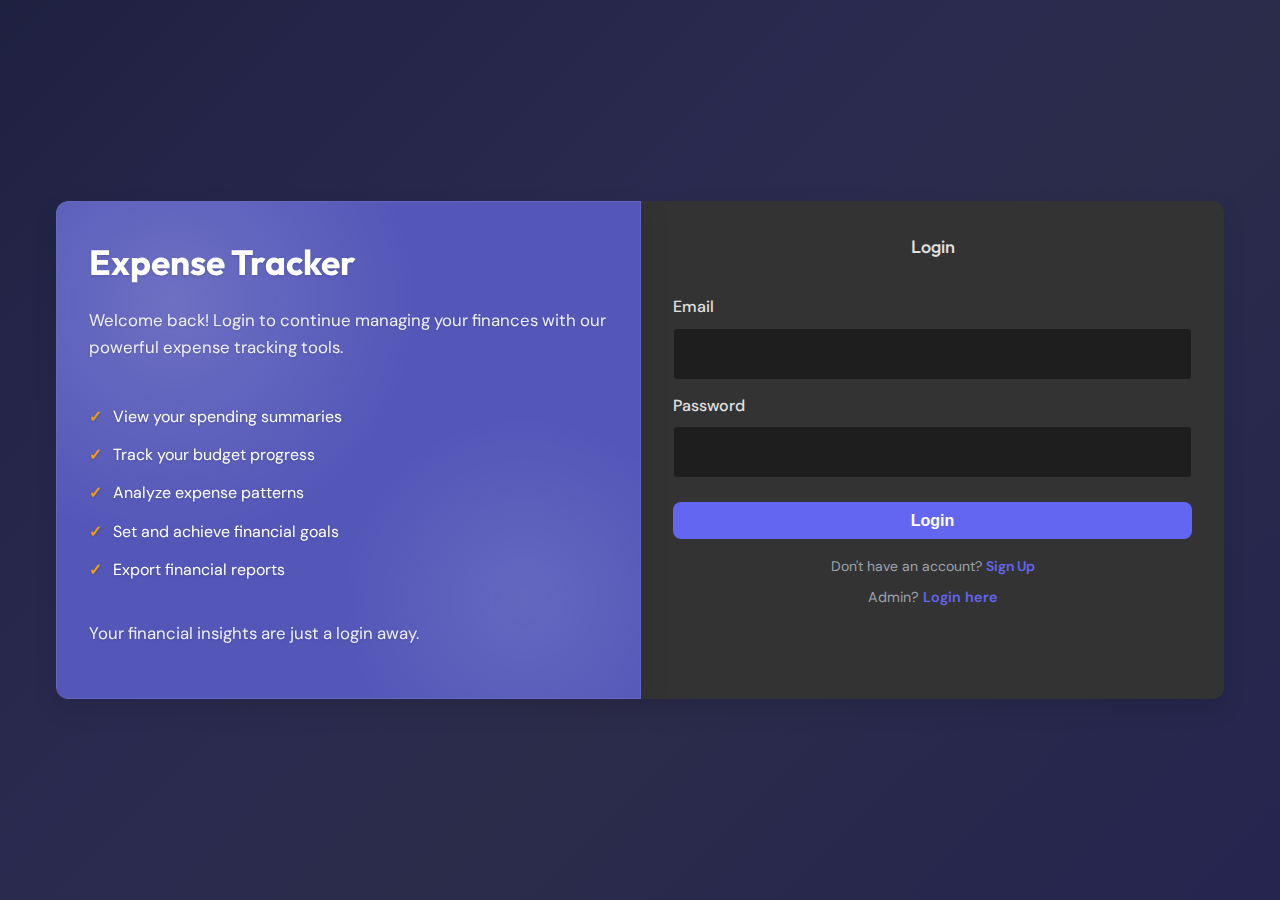
<file: profile.html>
<!DOCTYPE html>
<html lang="en" data-theme="light">
<head>
    <meta charset="UTF-8">
    <meta name="viewport" content="width=device-width, initial-scale=1.0">
    <title>Expense Tracker - User Profile</title>
    <link rel="stylesheet" href="./css/main.css">
    <link rel="stylesheet" href="./css/profile.css">
    <link rel="preconnect" href="https://fonts.googleapis.com">
    <link rel="preconnect" href="https://fonts.gstatic.com" crossorigin>
    <link href="https://fonts.googleapis.com/css2?family=DM+Sans:ital,opsz,wght@0,9..40,100..1000;1,9..40,100..1000&family=Outfit:wght@100..900&display=swap" rel="stylesheet">
    <!-- Material Symbols for icons -->
    <link rel="stylesheet" href="https://fonts.googleapis.com/css2?family=Material+Symbols+Outlined:opsz,wght,FILL,GRAD@24,400,0,0" />
    <style>
    .material-symbols-outlined {
      font-variation-settings:
      'FILL' 0,
      'wght' 400,
      'GRAD' 0,
      'opsz' 24
    }
    
    /* Custom style for icon-only buttons with circular background */
    .icon-only-btn {
        background-color: var(--hover-bg);
        border: none;
        padding: 8px;
        cursor: pointer;
        display: flex;
        align-items: center;
        justify-content: center;
        border-radius: 50%;
        transition: background-color var(--transition-speed) ease;
    }
    
    /* Apply Outfit font to navigation menu */
    .nav-menu a {
        font-family: 'Outfit', sans-serif;
    }
    
    /* Dark mode styling enhancements */
    html[data-theme="dark"] .icon-only-btn {
        background-color: rgba(255, 255, 255, 0.15);
    }
    
    html[data-theme="dark"] .icon-only-btn:hover {
        background-color: rgba(255, 255, 255, 0.25);
    }
    
    /* Override the dropdown hover behavior */
    .dropdown:hover .dropdown-menu {
        transform: none;
        opacity: 0;
        visibility: hidden;
    }
    
    /* Show dropdown only when it has the active class */
    .dropdown.active .dropdown-menu {
        transform: scale(1);
        opacity: 1;
        visibility: visible;
        transition: transform var(--transition-speed) ease, 
                opacity var(--transition-speed) ease, 
                visibility 0s;
    }

    /* Add navbar styling to match dashboard */
    header .container {
        display: flex;
        justify-content: space-between;
        align-items: center;
        padding: 0.75rem 0;
        max-width: 1200px;
        margin: 0 auto;
        height: 60px; /* Ensuring consistent height with dashboard */
    }
    
    .user-info {
        display: flex;
        align-items: center;
        gap: 12px;
    }
    
    .user-actions {
        display: flex;
        align-items: center;
        gap: 8px;
    }
    
    .theme-toggle {
        background: none;
        border: none;
        font-size: var(--font-xl);
        color: var(--text-color);
        width: 40px;
        height: 40px;
        border-radius: 50%;
        display: flex;
        align-items: center;
        justify-content: center;
        transition: all 0.3s ease;
        background-color: rgba(255, 255, 255, 0.05);
        cursor: pointer;
    }
    
    .theme-toggle:hover {
        background-color: var(--hover-bg);
    }
    
    .dropdown {
        position: relative;
    }
    
    .dropdown-menu {
        position: absolute;
        top: 100%;
        right: 0;
        background-color: var(--bg-card);
        border-radius: var(--border-radius-sm);
        box-shadow: var(--box-shadow);
        min-width: 180px;
        z-index: 1000;
        overflow: hidden;
        margin-top: 8px;
        transform-origin: top right;
        transform: scale(0.95);
        opacity: 0;
        visibility: hidden;
        transition: transform var(--transition-speed) ease, 
                    opacity var (--transition-speed) ease, 
                    visibility 0s linear var(--transition-speed),
                    background-color var(--transition-speed) ease;
    }
    
    .dropdown-item {
        display: flex;
        align-items: center;
        gap: 8px;
        padding: 10px 15px;
        cursor: pointer;
        text-decoration: none;
        color: var(--text-color);
        border: none;
        background: none;
        width: 100%;
        text-align: left;
        font-size: var(--font-sm);
        transition: background-color var(--transition-speed) ease,
                    color var(--transition-speed) ease;
    }
    
    .dropdown-item:hover {
        background-color: var(--hover-bg);
    }
    
    .dropdown-item.active {
        color: var(--primary-color);
        background-color: var(--hover-bg);
    }
    
    .dropdown-item.danger {
        color: var(--danger-color);
    }
    
    .dropdown-item.danger:hover {
        background-color: rgba(231, 76, 60, 0.1);
    }
    
    .dropdown-divider {
        height: 1px;
        background-color: var(--border-color);
        margin: 5px 0;
    }
    
    .icon {
        font-size: 16px;
    }
    
    /* Menu toggle button styling */
    .menu-toggle {
        background: none;
        border: none;
        cursor: pointer;
        padding: 5px;
        color: var(--text-color);
        display: flex;
        align-items: center;
        justify-content: center;
        width: 40px;
        height: 40px;
        line-height: 1;
    }
    
    .menu-toggle .material-symbols-outlined {
        font-size: 24px;
        display: flex;
        align-items: center;
        justify-content: center;
    }
    
    .menu-toggle:hover {
        color: var(--primary-color);
    }
    
    /* Navbar left styling for alignment */
    .navbar-left {
        display: flex;
        align-items: center;
        gap: 15px;
    }
    
    /* Fix alignment of header elements */
    .navbar-left h1 {
        margin: 0;
        font-size: 1.6rem;
        line-height: 1;
        display: flex;
        align-items: center;
    }
    
    /* Navigation sidebar styles */
    .nav-sidebar {
        position: fixed;
        top: 0;
        left: -280px; /* Start off-screen */
        width: 280px;
        height: 100vh;
        background-color: var(--bg-card);
        z-index: 1010;
        box-shadow: 2px 0 10px rgba(0, 0, 0, 0.1);
        transition: left 0.3s ease;
        padding-top: 60px;
    }
    
    .nav-sidebar.active {
        left: 0;
    }
    
    .nav-sidebar .close-nav {
        position: absolute;
        top: 15px;
        right: 15px;
        background: none;
        border: none;
        font-size: 20px;
        cursor: pointer;
        color: var(--text-color);
    }
    
    .nav-menu {
        list-style: none;
        padding: 0;
        margin: 0;
    }
    
    .nav-menu li {
        margin-bottom: 5px;
    }
    
    .nav-menu a {
        display: flex;
        align-items: center;
        padding: 12px 20px;
        color: var(--text-color);
        text-decoration: none;
        transition: background-color 0.2s ease;
        font-weight: 500;
    }
    
    .nav-menu a:hover {
        background-color: var(--hover-bg);
    }
    
    .nav-menu a.active {
        background-color: var(--primary-color);
        color: white;
    }
    
    .nav-menu .icon {
        margin-right: 10px;
        font-size: 20px;
    }
    
    .nav-overlay {
        position: fixed;
        top: 0;
        left: 0;
        width: 100%;
        height: 100%;
        background-color: rgba(0, 0, 0, 0.5);
        z-index: 1005;
        display: none;
    }
    
    .nav-overlay.active {
        display: block;
    }

    /* Fix modal visibility styles */
    .modal {
        display: none;
        position: fixed;
        z-index: 1001;
        left: 0;
        top: 0;
        width: 100%;
        height: 100%;
        overflow: auto;
        justify-content: center;
        align-items: center;
    }

    .modal.show {
        display: flex;
    }

    .modal-backdrop {
        display: none;
        position: fixed;
        z-index: 1000;
        left: 0;
        top: 0;
        width: 100%;
        height: 100%;
        background-color: rgba(0, 0, 0, 0.5);
    }

    .modal-backdrop.show {
        display: block;
    }
    
    /* Add spacing to the main container */
    main.container {
        padding-top: 30px;
    }
    
    /* Notification styles */
    .notification {
        position: fixed;
        bottom: 20px;
        right: 20px;
        padding: 12px 20px;
        border-radius: 4px;
        color: white;
        font-weight: 500;
        z-index: 9999;
        opacity: 0;
        transform: translateY(20px);
        transition: opacity 0.3s, transform 0.3s;
        max-width: 300px;
    }
    .notification.show {
        opacity: 1;
        transform: translateY(0);
    }
    .notification.info {
        background-color: #3498db;
    }
    .notification.success {
        background-color: #2ecc71;
    }
    .notification.error {
        background-color: #e74c3c;
    }
    
    /* Improved modal styles */
    .modal-content {
        width: 100%;
        max-width: 450px;
        background-color: var(--bg-card);
        border-radius: var(--border-radius);
        box-shadow: var(--box-shadow);
        overflow: hidden;
        position: relative;
        transition: transform 0.3s ease, opacity 0.3s ease;
    }
    
    .modal-header {
        display: flex;
        justify-content: space-between;
        align-items: center;
        padding: 1.25rem 1.5rem;
        border-bottom: 1px solid var(--border-color);
    }
    
    .modal-header h3 {
        margin: 0;
        font-size: 1.2rem;
        color: var(--text-color);
    }
    
    .close-modal {
        background: none;
        border: none;
        font-size: 1.5rem;
        cursor: pointer;
        color: var(--text-muted);
        display: flex;
        align-items: center;
        justify-content: center;
        width: 30px;
        height: 30px;
        border-radius: 50%;
        transition: background-color 0.2s ease;
    }
    
    .close-modal:hover {
        background-color: var(--hover-bg);
        color: var(--text-color);
    }
    
    #change-password-form {
        padding: 1.5rem;
    }
    
    #change-password-form .form-group {
        margin-bottom: 1.25rem;
        position: relative;
    }
    
    #change-password-form label {
        display: block;
        margin-bottom: 0.5rem;
        font-weight: 500;
        color: var(--text-color);
    }
    
    #change-password-form input {
        width: 100%;
        padding: 0.75rem 1rem;
        font-size: 14px;
        border: 1px solid var(--border-color);
        border-radius: var(--border-radius-sm);
        background-color: var(--input-bg);
        color: var(--text-color);
        transition: border-color 0.2s ease, box-shadow 0.2s ease;
    }
    
    #change-password-form input:focus {
        border-color: var(--primary-color);
        box-shadow: 0 0 0 3px rgba(var(--primary-rgb), 0.15);
        outline: none;
    }
    
    .password-field {
        position: relative;
    }
    
    .password-toggle {
        position: absolute;
        right: 12px;
        top: 50%;
        transform: translateY(-50%);
        background: none;
        border: none;
        color: var(--text-muted);
        cursor: pointer;
        display: flex;
        align-items: center;
        justify-content: center;
        padding: 0;
    }
    
    .password-toggle:hover {
        color: var(--text-color);
    }
    
    .form-actions {
        display: flex;
        justify-content: flex-end;
        gap: 12px;
        margin-top: 1.5rem;
        padding-top: 1.25rem;
        border-top: 1px solid var(--border-color);
    }
    
    /* Improved edit profile button */
    #edit-profile-btn {
        display: inline-flex;
        align-items: center;
        gap: 6px;
        padding: 8px 16px;
        font-weight: 500;
        font-size: 14px;
        line-height: 1.4;
        border-radius: var(--border-radius-sm);
        transition: all 0.2s ease;
    }
    
    #edit-profile-btn .material-symbols-outlined {
        font-size: 18px;
        display: flex;
        align-items: center;
        justify-content: center;
    }
    
    #edit-profile-btn:hover {
        background-color: var(--primary-color-light);
        border-color: var(--primary-color);
        color: var(--primary-color);
    }

    /* User initials avatar styling */
    .initials-avatar {
        width: 80px;
        height: 80px;
        border-radius: 50%;
        background-color: var(--primary-color);
        color: white;
        display: flex;
        align-items: center;
        justify-content: center;
        font-size: 32px;
        font-weight: 600;
        font-family: 'Outfit', sans-serif;
        user-select: none;
    }
    
    /* Ensure the avatar container maintains proper size */
    .profile-avatar {
        display: flex;
        justify-content: center;
        align-items: center;
    }
    
    #edit-profile-btn:hover {
        background-color: var(--primary-color-light);
        border-color: var(--primary-color);
        color: var(--primary-color);
    }
    </style>
</head>
<body>
    <header>
        <div class="container">
            <div class="navbar-left">
                <button id="menu-toggle" class="menu-toggle" title="Toggle Menu">
                    <span class="material-symbols-outlined">menu</span>
                </button>
                <h1>Expensense</h1>
            </div>
            <div class="user-info">
                <button id="theme-toggle" class="theme-toggle" title="Toggle Dark Mode">
                    <span id="theme-icon">🌙</span>
                </button>
                <div class="user-actions">
                    <!-- Share dropdown with icon-only button -->
                    <div class="dropdown" id="share-dropdown">
                        <button class="icon-only-btn" title="Share" id="share-btn">
                            <span class="material-symbols-outlined">ios_share</span>
                        </button>
                        <div class="dropdown-menu">
                            <button id="export-csv" class="dropdown-item">
                                <span class="icon">📄</span> Export to CSV
                            </button>
                            <button id="export-pdf" class="dropdown-item">
                                <span class="icon">📑</span> Export to PDF
                            </button>
                        </div>
                    </div>
                    <!-- Profile dropdown -->
                    <div class="dropdown" id="profile-dropdown">
                        <button class="icon-only-btn" title="Profile" id="profile-btn">
                            <span class="material-symbols-outlined">face</span>
                        </button>
                        <div class="dropdown-menu">
                            <a href="profile.html" class="dropdown-item active">
                                <span class="icon">👤</span> <span id="user-name">User</span>
                            </a>
                            <div class="dropdown-divider"></div>
                            <button id="logout-btn" class="dropdown-item">
                                <span class="icon">🚪</span> Logout
                            </button>
                            <div class="dropdown-divider"></div>
                            <button id="reset-data" class="dropdown-item danger">
                                <span class="icon">🗑️</span> Reset Data
                            </button>
                        </div>
                    </div>
                </div>
            </div>
        </div>
    </header>
    
    <!-- Navigation Sidebar -->
    <div class="nav-sidebar" id="nav-sidebar">
        <button class="close-nav" id="close-nav">&times;</button>
        <ul class="nav-menu">
            <li>
                <a href="dashboard.html">
                    <span class="icon">📊</span> Dashboard
                </a>
            </li>
            <li>
                <a href="bills.html">
                    <span class="icon">📅</span> Bills & Recurring
                </a>
            </li>
            <li>
                <a href="profile.html" class="active">
                    <span class="icon">👤</span> Profile
                </a>
            </li>
            <li>
                <a href="premium.html">
                    <span class="icon">⭐</span> Premium Plans
                </a>
            </            </li>
        </ul>
    </div>
    
    <!-- Navigation Overlay -->
    <div class="nav-overlay" id="nav-overlay"></div>

    <main class="container">
        <!-- Removing the back-to-dashboard button -->
        <div class="profile-container">
            <div class="profile-header card">
                <div class="profile-avatar">
                    <span class="material-symbols-outlined avatar-icon">account_circle</span>
                </div>
                <div class="profile-title">
                    <h2 id="profile-name">User Name</h2>
                    <p id="profile-email">user@example.com</p>
                </div>
                <div class="profile-actions">
                    <button id="edit-profile-btn" class="btn btn-outline">
                        <span class="material-symbols-outlined">edit</span>
                        <span>Edit Profile</span>
                    </button>
                </div>
            </div>
            
            <div class="profile-body">
                <div class="profile-section card">
                    <h3>Personal Information</h3>
                    <div class="profile-info-container" id="profile-info-view">
                        <div class="profile-info-row">
                            <div class="profile-info-label">Full Name</div>
                            <div class="profile-info-value" id="info-name">John Doe</div>
                        </div>
                        <div class="profile-info-row">
                            <div class="profile-info-label">Email</div>
                            <div class="profile-info-value" id="info-email">john.doe@example.com</div>
                        </div>
                        <div class="profile-info-row">
                            <div class="profile-info-label">Member Since</div>
                            <div class="profile-info-value" id="info-joined">January 1, 2023</div>
                        </div>
                    </div>
                    
                    <form class="profile-edit-form" id="profile-edit-form" style="display: none;">
                        <div class="form-group">
                            <label for="edit-name">Full Name</label>
                            <input type="text" id="edit-name" name="name">
                        </div>
                        <div class="form-group">
                            <label for="edit-email">Email</label>
                            <input type="email" id="edit-email" name="email">
                        </div>
                        <div class="form-actions">
                            <button type="submit" class="btn btn-primary">Save Changes</button>
                            <button type="button" id="cancel-edit" class="btn btn-outline">Cancel</button>
                        </div>
                    </form>
                </div>
                
                <div class="profile-section card">
                    <h3>Account Settings</h3>
                    <div class="account-settings">
                        <div class="setting-row">
                            <div class="setting-info">
                                <h4>Change Password</h4>
                                <p>Update your password to improve security</p>
                            </div>
                            <button id="change-password-btn" class="btn btn-outline">Change Password</button>
                        </div>
                        
                        <div class="setting-row">
                            <div class="setting-info">
                                <h4>Default Currency</h4>
                                <p>Set your preferred currency for expenses</p>
                            </div>
                            <div class="currency-selector">
                                <select id="currency-select">
                                    <option value="USD">USD ($)</option>
                                    <option value="EUR">EUR (€)</option>
                                    <option value="GBP">GBP (£)</option>
                                    <option value="INR">INR (₹)</option>
                                    <option value="JPY">JPY (¥)</option>
                                </select>
                            </div>
                        </div>
                    </div>
                </div>
                
                <div class="profile-section card">
                    <h3>Your Statistics</h3>
                    <div class="stats-container">
                        <div class="stat-item">
                            <div class="stat-value" id="total-expenses-count">0</div>
                            <div class="stat-label">Total Expenses</div>
                        </div>
                        <div class="stat-item">
                            <div class="stat-value" id="categories-used">0</div>
                            <div class="stat-label">Categories Used</div>
                        </div>
                        <div class="stat-item">
                            <div class="stat-value" id="avg-expense-amount">$0.00</div>
                            <div class="stat-label">Average Expense</div>
                        </div>
                        <div class="stat-item">
                            <div class="stat-value" id="most-used-category">None</div>
                            <div class="stat-label">Top Category</div>
                        </div>
                    </div>
                </div>
            </div>
        </div>
    </main>
    
    <!-- Change Password Modal -->
    <div class="modal" id="change-password-modal">
        <div class="modal-content">
            <div class="modal-header">
                <h3>Change Password</h3>
                <button class="close-modal" title="Close">
                    <span class="material-symbols-outlined">close</span>
                </button>
            </div>
            <form id="change-password-form">
                <div class="form-group">
                    <label for="current-password">Current Password</label>
                    <div class="password-field">
                        <input type="password" id="current-password" name="current-password" required>
                        <button type="button" class="password-toggle" title="Show password">
                            <span class="material-symbols-outlined">visibility</span>
                        </button>
                    </div>
                    <span class="error-message" id="current-password-error"></span>
                </div>
                <div class="form-group">
                    <label for="new-password">New Password</label>
                    <div class="password-field">
                        <input type="password" id="new-password" name="new-password" required>
                        <button type="button" class="password-toggle" title="Show password">
                            <span class="material-symbols-outlined">visibility</span>
                        </button>
                    </div>
                    <span class="error-message" id="new-password-error"></span>
                </div>
                <div class="form-group">
                    <label for="confirm-new-password">Confirm New Password</label>
                    <div class="password-field">
                        <input type="password" id="confirm-new-password" name="confirm-new-password" required>
                        <button type="button" class="password-toggle" title="Show password">
                            <span class="material-symbols-outlined">visibility</span>
                        </button>
                    </div>
                    <span class="error-message" id="confirm-new-password-error"></span>
                </div>
                <div class="form-actions">
                    <button type="button" class="btn btn-outline cancel-password-change">Cancel</button>
                    <button type="submit" class="btn btn-primary">Update Password</button>
                </div>
            </form>
        </div>
    </div>
    
    <!-- Backdrop for modals -->
    <div class="modal-backdrop" id="modal-backdrop"></div>

    <script src="./js/utils.js"></script>
    <script src="./js/theme.js"></script>
    <script src="./js/export.js"></script>
    <script src="./js/profile.js"></script>
    
    <!-- Add script for dropdown toggle and navigation functionality -->
    <script>
        document.addEventListener('DOMContentLoaded', function() {
            const shareBtn = document.getElementById('share-btn');
            const shareDropdown = document.getElementById('share-dropdown');
            const profileBtn = document.getElementById('profile-btn');
            const profileDropdown = document.getElementById('profile-dropdown');
            
            // Toggle dropdown on share button click
            shareBtn.addEventListener('click', function(e) {
                e.stopPropagation(); // Prevent the click from reaching document
                shareDropdown.classList.toggle('active');
                profileDropdown.classList.remove('active'); // Close other dropdown
            });
            
            // Toggle dropdown on profile button click
            profileBtn.addEventListener('click', function(e) {
                e.stopPropagation();
                profileDropdown.classList.toggle('active');
                shareDropdown.classList.remove('active'); // Close other dropdown
            });
            
            // Close dropdowns when clicking outside
            document.addEventListener('click', function() {
                shareDropdown.classList.remove('active');
                profileDropdown.classList.remove('active');
            });
            
            // Prevent clicks inside dropdowns from closing them
            const dropdownMenus = document.querySelectorAll('.dropdown-menu');
            dropdownMenus.forEach(menu => {
                menu.addEventListener('click', function(e) {
                    e.stopPropagation();
                });
            });
            
            // Handle edit profile button
            const editProfileBtn = document.getElementById('edit-profile-btn');
            const profileInfoView = document.getElementById('profile-info-view');
            const profileEditForm = document.getElementById('profile-edit-form');
            
            editProfileBtn.addEventListener('click', function() {
                profileInfoView.style.display = 'none';
                profileEditForm.style.display = 'block';
                // Populate form with current values
                document.getElementById('edit-name').value = document.getElementById('info-name').textContent;
                document.getElementById('edit-email').value = document.getElementById('info-email').textContent;
            });
            
            // Handle cancel edit button
            document.getElementById('cancel-edit').addEventListener('click', function() {
                profileInfoView.style.display = 'block';
                profileEditForm.style.display = 'none';
            });
            
            // Handle change password button
            const changePasswordBtn = document.getElementById('change-password-btn');
            const changePasswordModal = document.getElementById('change-password-modal');
            const modalBackdrop = document.getElementById('modal-backdrop');
            
            changePasswordBtn.addEventListener('click', function() {
                changePasswordModal.classList.add('show');
                modalBackdrop.classList.add('show');
            });
            
            // Close modal when clicking on close button
            document.querySelectorAll('.close-modal, .cancel-password-change').forEach(element => {
                element.addEventListener('click', function() {
                    changePasswordModal.classList.remove('show');
                    modalBackdrop.classList.remove('show');
                });
            });
            
            // Navigation functionality
            const menuToggle = document.getElementById('menu-toggle');
            const navSidebar = document.getElementById('nav-sidebar');
            const closeNav = document.getElementById('close-nav');
            const navOverlay = document.getElementById('nav-overlay');
            
            // Open navigation
            menuToggle.addEventListener('click', function() {
                navSidebar.classList.add('active');
                navOverlay.classList.add('active');
                document.body.style.overflow = 'hidden'; // Prevent scrolling
            });
            
            // Close navigation
            function closeNavigation() {
                navSidebar.classList.remove('active');
                navOverlay.classList.remove('active');
                document.body.style.overflow = ''; // Enable scrolling
            }
            
            closeNav.addEventListener('click', closeNavigation);
            navOverlay.addEventListener('click', closeNavigation);

            // Password visibility toggle functionality
            document.querySelectorAll('.password-toggle').forEach(button => {
                button.addEventListener('click', function() {
                    const input = this.parentElement.querySelector('input');
                    const icon = this.querySelector('.material-symbols-outlined');
                    
                    if (input.type === 'password') {
                        input.type = 'text';
                        icon.textContent = 'visibility_off';
                        this.setAttribute('title', 'Hide password');
                    } else {
                        input.type = 'password';
                        icon.textContent = 'visibility';
                        this.setAttribute('title', 'Show password');
                    }
                });
            });
        });
    </script>
</body>
</html>
</file>
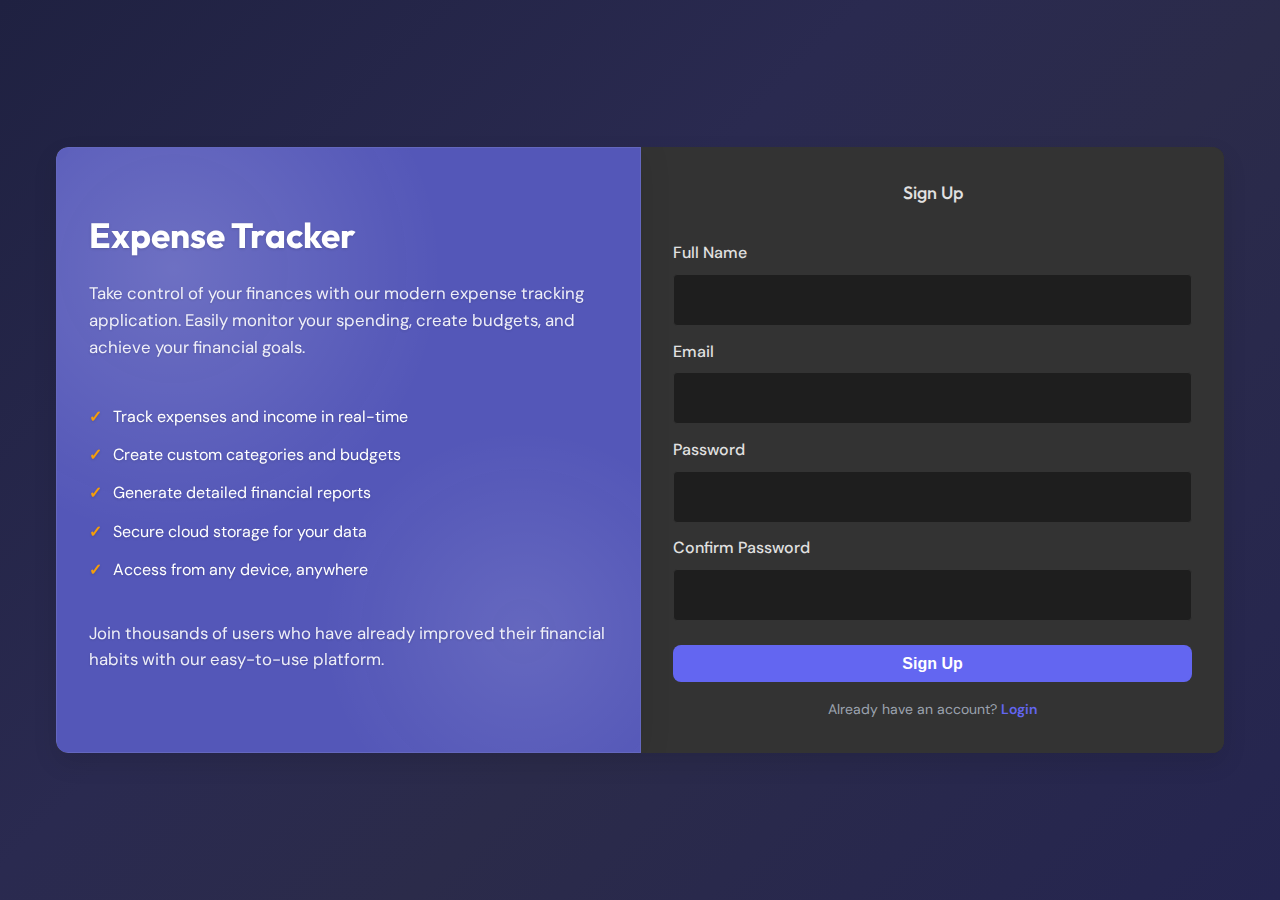
<file: signup.html>
<!DOCTYPE html>
<html lang="en" data-theme="dark">
<head>
    <meta charset="UTF-8">
    <meta name="viewport" content="width=device-width, initial-scale=1.0">
    <title>Expense Tracker - Sign Up</title>
    <link rel="stylesheet" href="./css/main.css">
    <link rel="stylesheet" href="./css/auth.css">
    <link href="https://fonts.googleapis.com/css2?family=DM+Sans:ital,opsz,wght@0,9..40,100..1000;1,9..40,100..1000&family=Outfit:wght@100..900&display=swap" rel="stylesheet">
    <style>
        :root {
            --primary-color: #6366f1;
            --primary-hover: #4f46e5;
            --secondary-color: #10b981;
            --accent-color: #f59e0b;
            --card-bg-dark: #333333;
            --text-dark: #f3f4f6;
            --text-secondary-dark: #9ca3af;
            --input-border-dark: #555555;
            
            /* Set default theme variables to dark mode */
            --background: #222222;
            --card-bg: #333333;
            --text: #f3f4f6;
            --text-secondary: #9ca3af;
            --input-border: #555555;
        }
        
        body {
            /* Keep the dark gradient */
            background: linear-gradient(135deg, #1f2141 0%, #2a2a50 40%, #2b2b4a 60%, #252550 100%);
            color: var(--text);
            font-family: 'DM Sans', sans-serif;
            min-height: 100vh;
            margin: 0;
            background-attachment: fixed;
        }
        
        .container {
            display: flex;
            justify-content: center;
            align-items: center;
            min-height: 100vh;
            padding: 1rem;
            max-width: 1200px;
            margin: 0 auto;
        }
        
        .split-layout {
            display: flex;
            background: var(--card-bg);
            border-radius: 12px;
            box-shadow: 0 10px 25px rgba(0, 0, 0, 0.1);
            width: 100%;
            overflow: hidden;
        }
        
        .description-side {
            flex: 1;
            background: rgba(99, 102, 241, 0.7);  /* Semi-transparent background */
            backdrop-filter: blur(10px);  /* Frosted glass effect */
            -webkit-backdrop-filter: blur(10px);  /* For Safari support */
            color: white;
            padding: 2rem;
            display: flex;
            flex-direction: column;
            justify-content: center;
            position: relative;
            overflow: hidden;
            border: 1px solid rgba(255, 255, 255, 0.1);
            box-shadow: 0 4px 30px rgba(0, 0, 0, 0.1);
        }
        
        /* Add background elements for more depth */
        .description-side::before {
            content: "";
            position: absolute;
            top: 0;
            left: 0;
            right: 0;
            bottom: 0;
            background: 
                radial-gradient(circle at 20% 20%, rgba(255, 255, 255, 0.15) 0%, transparent 40%),
                radial-gradient(circle at 80% 80%, rgba(255, 255, 255, 0.1) 0%, transparent 30%);
            z-index: -1;
        }
        
        /* Enhance text readability */
        .description-side h1,
        .description-side p,
        .description-side .feature-list {
            position: relative;
            z-index: 1;
            text-shadow: 0 1px 3px rgba(0, 0, 0, 0.15);
        }
        
        .description-side h1 {
            color: white;
            font-size: 2.2rem;
            margin-bottom: 1rem;
        }
        
        .description-side p {
            margin-bottom: 1.2rem;
            line-height: 1.6;
            font-size: 1.05rem;
            opacity: 0.9;
        }
        
        .feature-list {
            list-style: none;
            padding: 0;
            margin: 1.5rem 0;
        }
        
        .feature-list li {
            margin-bottom: 0.8rem;
            display: flex;
            align-items: center;
        }
        
        .feature-list li:before {
            content: "✓";
            margin-right: 0.7rem;
            color: var(--accent-color);
            font-weight: bold;
        }
        
        .auth-side {
            flex: 1;
            padding: 2rem;
            background: var(--card-bg);
        }
        
        .auth-card {
            background: transparent;
            box-shadow: none;
            width: 100%;
            max-width: 100%;
            padding: 0;
        }
        
        h1 {
            color: var(--primary-color);
            margin-bottom: 0.3rem;
            font-size: 1.8rem;
            font-family: 'Outfit', sans-serif;
        }
        
        h2 {
            color: var(--text);
            margin-bottom: 1rem;
            font-weight: 500;
            font-family: 'Outfit', sans-serif;
        }
        
        .form-group {
            margin-bottom: 0.8rem;
        }
        
        label {
            display: block;
            margin-bottom: 0.3rem;
            color: var(--text);
            font-weight: 500;
        }
        
        input {
            width: 100%;
            padding: 0.6rem;
            border: 1px solid var(--input-border);
            border-radius: 12px; /* Increased border-radius for more rounded corners */
            background: var(--card-bg);
            color: var(--text);
            transition: all 0.2s ease;
        }
        
        input:focus {
            outline: none;
            border-color: var(--primary-color);
            box-shadow: 0 0 0 3px rgba(99, 102, 241, 0.2);
        }
        
        .btn {
            padding: 0.6rem 1rem;
            border-radius: 8px;
            border: none;
            font-weight: 600;
            cursor: pointer;
            transition: all 0.2s ease;
            width: 100%;
            margin-top: 0.7rem;
        }
        
        .btn-primary {
            background: var(--primary-color);
            color: white;
        }
        
        .btn-primary:hover {
            background: var(--primary-hover);
            transform: translateY(-1px);
        }
        
        .error-message {
            color: #ef4444;
            font-size: 0.8rem;
            margin-top: 0.15rem;
        }
        
        .auth-switch {
            text-align: center;
            margin-top: 1rem;
            color: var(--text-secondary);
        }
        
        .auth-switch a {
            color: var(--primary-color);
            text-decoration: none;
            font-weight: 600;
            transition: color 0.2s;
        }
        
        .auth-switch a:hover {
            color: var (--primary-hover);
            text-decoration: underline;
        }
        
        /* Remove theme toggle related styles */
        .theme-toggle-container {
            display: none;
        }
        
        @media (max-width: 768px) {
            .split-layout {
                flex-direction: column;
            }
            
            .description-side {
                padding: 1.5rem;
            }
            
            .description-side h1 {
                font-size: 1.8rem;
            }
            
            .auth-side {
                padding: 1.5rem;
            }
        }
    </style>
</head>
<body>
    <!-- Removed theme toggle button -->
    <div class="container">
        <div class="split-layout">
            <div class="description-side">
                <h1>Expense Tracker</h1>
                <p>Take control of your finances with our modern expense tracking application. Easily monitor your spending, create budgets, and achieve your financial goals.</p>
                
                <ul class="feature-list">
                    <li>Track expenses and income in real-time</li>
                    <li>Create custom categories and budgets</li>
                    <li>Generate detailed financial reports</li>
                    <li>Secure cloud storage for your data</li>
                    <li>Access from any device, anywhere</li>
                </ul>
                
                <p>Join thousands of users who have already improved their financial habits with our easy-to-use platform.</p>
            </div>
            
            <div class="auth-side">
                <div class="auth-card">
                    <h2>Sign Up</h2>
                    <form id="signupForm">
                        <div class="form-group">
                            <label for="name">Full Name</label>
                            <input type="text" id="name" name="name" required>
                            <span class="error-message" id="name-error"></span>
                        </div>
                        <div class="form-group">
                            <label for="email">Email</label>
                            <input type="email" id="email" name="email" required>
                            <span class="error-message" id="email-error"></span>
                        </div>
                        <div class="form-group">
                            <label for="password">Password</label>
                            <input type="password" id="password" name="password" required>
                            <span class="error-message" id="password-error"></span>
                        </div>
                        <div class="form-group">
                            <label for="confirm-password">Confirm Password</label>
                            <input type="password" id="confirm-password" name="confirm-password" required>
                            <span class="error-message" id="confirm-password-error"></span>
                        </div>
                        <button type="submit" class="btn btn-primary">Sign Up</button>
                    </form>
                    <p class="auth-switch">Already have an account? <a href="index.html">Login</a></p>
                </div>
            </div>
        </div>
    </div>
    <script src="./js/utils.js"></script>
    <script src="./js/validation.js"></script>
    <script src="./js/auth.js"></script>
</body>
</html>
</file>
<file: css/main.css>
:root {
    /* Base Colors */
    --primary-color: #3498db;
    --secondary-color: #2980b9;
    --success-color: #27ae60;
    --danger-color: #e74c3c;
    --warning-color: #f39c12;
    
    /* Light Theme (Default) */
    --text-color: #333;
    --text-secondary: #666;
    --bg-color: #f5f5f5;
    --bg-card: #ffffff;
    --border-color: #ddd;
    --shadow-color: rgba(0, 0, 0, 0.1);
    --hover-bg: #f0f0f0;
    
    /* Font Sizes */
    --font-xs: 0.75rem;   /* 12px */
    --font-sm: 0.875rem;  /* 14px */
    --font-md: 1rem;      /* 16px */
    --font-lg: 1.125rem;  /* 18px */
    --font-xl: 1.25rem;   /* 20px */
    --font-xxl: 1.5rem;   /* 24px */
    
    /* Spacing */
    --space-xs: 0.25rem;  /* 4px */
    --space-sm: 0.5rem;   /* 8px */
    --space-md: 1rem;     /* 16px */
    --space-lg: 1.5rem;   /* 24px */
    --space-xl: 2rem;     /* 32px */
    
    /* Elements */
    --border-radius-sm: 4px;
    --border-radius-md: 8px;
    --border-radius-lg: 12px;
    --box-shadow: 0 2px 10px var(--shadow-color);
    
    /* Transitions */
    --transition-speed: 0.3s;
}

/* Dark Theme Variables */
[data-theme="dark"] {
    --text-color: #e1e1e1;
    --text-secondary: #b0b0b0;
    --bg-color: #121212;
    --bg-card: #1e1e1e;
    --border-color: #333;
    --shadow-color: rgba(0, 0, 0, 0.3);
    --hover-bg: #2a2a2a;
}

* {
    margin: 0;
    padding: 0;
    box-sizing: border-box;
}

body {
    font-family: 'DM Sans', sans-serif;
    line-height: 1.6;
    color: var(--text-color);
    background-color: var(--bg-color);
    min-height: 100vh;
    transition: background-color var(--transition-speed) ease, 
                color var(--transition-speed) ease;
}

.container {
    max-width: 1200px;
    margin: 0 auto;
    padding: 0 var(--space-md);
}

h1, h2, h3, h4 {
    margin-bottom: var(--space-md);
    font-family: 'Outfit', sans-serif;
    color: var(--text-color);
    transition: color var(--transition-speed) ease;
}

h1 { font-size: var(--font-xxl); }
h2 { font-size: var(--font-xl); }
h3 { font-size: var(--font-lg); }
h4 { font-size: var(--font-md); }

a {
    color: var(--primary-color);
    text-decoration: none;
    transition: color var(--transition-speed) ease;
}

a:hover {
    text-decoration: underline;
}

.btn {
    display: inline-block;
    padding: var(--space-sm) var(--space-md);
    border: none;
    border-radius: var(--border-radius-sm);
    cursor: pointer;
    font-size: var(--font-md);
    transition: all var(--transition-speed) ease;
}

.btn-sm {
    padding: var(--space-xs) var(--space-sm);
    font-size: var(--font-sm);
}

.btn-lg {
    padding: var(--space-md) var(--space-lg);
    font-size: var(--font-lg);
}

.btn-primary {
    background-color: var(--primary-color);
    color: white;
}

.btn-primary:hover {
    background-color: var(--secondary-color);
    transform: translateY(-1px);
    box-shadow: 0 4px 8px var(--shadow-color);
}

.btn-outline {
    background-color: transparent;
    border: 1px solid var(--primary-color);
    color: var(--primary-color);
}

.btn-outline:hover {
    background-color: var(--primary-color);
    color: white;
    transform: translateY(-1px);
    box-shadow: 0 4px 8px var(--shadow-color);
}

.btn-danger {
    background-color: var(--danger-color);
    color: white;
}

.btn-danger:hover {
    background-color: #c0392b;
    transform: translateY(-1px);
    box-shadow: 0 4px 8px var(--shadow-color);
}

header {
    background-color: var(--bg-card);
    box-shadow: var(--box-shadow);
    padding: var(--space-md) 0;
    transition: background-color var(--transition-speed) ease,
                box-shadow var(--transition-speed) ease;
}

header .container {
    display: flex;
    justify-content: space-between;
    align-items: center;
}

.user-info {
    display: flex;
    align-items: center;
    gap: var(--space-md);
}

.error-message {
    color: var(--danger-color);
    font-size: var(--font-sm);
    margin-top: var(--space-xs);
    display: block;
}

/* Message Notifications */
.message {
    position: fixed;
    bottom: var(--space-lg);
    right: var(--space-lg);
    z-index: 1000;
    transform: translateY(100px);
    transition: transform var(--transition-speed) ease;
}

.message-show {
    transform: translateY(0);
}

.message-content {
    padding: var(--space-md);
    border-radius: var(--border-radius-sm);
    box-shadow: 0 3px 10px var(--shadow-color);
    display: flex;
    align-items: center;
    justify-content: space-between;
    gap: var(--space-md);
    background-color: var(--bg-card);
    transition: background-color var(--transition-speed) ease;
}

.message-info .message-content {
    border-left: 4px solid var(--primary-color);
}

.message-success .message-content {
    border-left: 4px solid var(--success-color);
}

.message-warning .message-content {
    border-left: 4px solid var(--warning-color);
}

.message-error .message-content {
    border-left: 4px solid var(--danger-color);
}

.close-message {
    background: none;
    border: none;
    font-size: 18px;
    cursor: pointer;
    color: var(--text-secondary);
    transition: color var(--transition-speed) ease;
}

close-message:hover {
    color: var(--text-color);
}

/* Theme toggle */
.theme-toggle {
    background: none;
    border: none;
    cursor: pointer;
    font-size: var(--font-xl);
    color: var(--text-color);
    width: 40px;
    height: 40px;
    border-radius: 50%;
    display: flex;
    align-items: center;
    justify-content: center;
    transition: all 0.3s ease;
    background-color: rgba(255, 255, 255, 0.05); /* Subtle background */
    box-shadow: 0 2px 8px rgba(0, 0, 0, 0.1); /* Matching shadow */
}

.theme-toggle:hover {
    background-color: var(--hover-bg);
    transform: translateY(-2px);
    box-shadow: 0 4px 12px rgba(0, 0, 0, 0.15);
}

/* Card styling */
.card {
    background-color: var(--bg-card);
    border-radius: var(--border-radius-md);
    box-shadow: var(--box-shadow);
    transition: background-color var(--transition-speed) ease,
                box-shadow var(--transition-speed) ease;
}

/* Input styling */
input, select, textarea {
    background-color: var(--bg-card);
    color: var(--text-color);
    border: 1px solid var(--border-color);
    transition: background-color var(--transition-speed) ease,
                color var(--transition-speed) ease,
                border-color var(--transition-speed) ease;
}

input:focus, select:focus, textarea:focus {
    border-color: var(--primary-color);
    outline: none;
}

/* Modal styling */
.modal-content {
    background-color: var(--bg-card);
    transition: background-color var(--transition-speed) ease;
}

.modal-backdrop {
    background-color: rgba(0, 0, 0, 0.5);
    transition: opacity var(--transition-speed) ease;
}

/* Animation for theme change */
@keyframes themeTransition {
    0% { opacity: 0.8; }
    100% { opacity: 1; }
}

.theme-transition {
    animation: themeTransition var(--transition-speed) ease-out;
}

/* Navbar Enhancement Styles */
.navbar {
    padding: 0.75rem 1.5rem;
    box-shadow: 0 2px 10px rgba(0, 0, 0, 0.08);
}

.navbar-container {
    display: flex;
    align-items: center;
    justify-content: space-between;
    max-width: 1400px;
    margin: 0 auto;
    width: 100%;
}

.logo-container, .nav-controls {
    display: flex;
    align-items: center;
    gap: 1rem;
}

/* Standardize all navbar buttons */
.navbar button,
.navbar .btn,
.navbar .dropdown-toggle,
.navbar #logout-btn {
    min-width: 100px;
    height: 40px;
    border-radius: 999px; /* Fully rounded buttons */
    display: inline-flex;
    align-items: center;
    justify-content: center;
    padding: 0 1.25rem;
    font-weight: 500;
    transition: all 0.2s ease;
    text-align: center;
    white-space: nowrap;
    font-size: 0.95rem;
    box-shadow: 0 2px 8px rgba(0, 0, 0, 0.1); /* Subtle shadow for depth */
}

/* Ensure specific targeting for logout button */
.navbar #logout-btn, 
header #logout-btn {
    border-radius: 999px !important;
    overflow: hidden;
}

/* Ensure specific targeting for options dropdown button */
.navbar .dropdown-toggle,
header .dropdown .dropdown-toggle,
.user-actions .dropdown .dropdown-toggle {
    border-radius: 999px !important;
    overflow: hidden;
}

/* Primary buttons in navbar */
.navbar .btn-primary {
    background: linear-gradient(to right, var(--primary-color), var(--secondary-color)); /* Gradient background */
    border: none;
    color: white;
}

.navbar .btn-primary:hover {
    background: linear-gradient(to right, var(--secondary-color), var(--primary-color)); /* Reversed gradient on hover */
    transform: translateY(-2px);
    box-shadow: 0 4px 12px rgba(0, 100, 255, 0.3);
}

/* Outline buttons in navbar */
.navbar .btn-outline {
    background-color: rgba(255, 255, 255, 0.05);
    border: 2px solid var(--primary-color);
    color: var(--primary-color);
}

.navbar .btn-outline:hover {
    border-color: var(--secondary-color);
    background-color: var(--hover-bg);
    transform: translateY(-2px);
    box-shadow: 0 4px 12px rgba(0, 0, 0, 0.15);
}

/* User menu in navbar */
.navbar .user-menu {
    display: flex;
    align-items: center;
    gap: 0.75rem;
}

.navbar .user-info {
    max-width: 150px;
    white-space: nowrap;
    overflow: hidden;
    text-overflow: ellipsis;
}

/* Dropdown menu adjustments */
.navbar .dropdown,
header .dropdown {
    position: relative;
}

.navbar .dropdown-toggle,
header .dropdown-toggle {
    padding-right: 2rem;
    position: relative;
    background: linear-gradient(to right, var(--primary-color), var(--secondary-color)); /* Gradient background */
    color: white;
    border: none;
    border-radius: 999px; /* Reinforcing rounded style */
}

.navbar .dropdown-toggle::after {
    content: "▼";
    font-size: 0.6rem;
    position: absolute;
    right: 1rem;
}

.navbar .dropdown-toggle:hover {
    background: linear-gradient(to right, var(--secondary-color), var(--primary-color)); /* Reversed gradient on hover */
    transform: translateY(-2px);
    box-shadow: 0 4px 12px rgba(0, 0, 0, 0.15);
}

.navbar .dropdown-menu {
    border-radius: 12px;
    box-shadow: 0 4px 15px rgba(0, 0, 0, 0.1);
    border: 1px solid var(--border-color);
    min-width: 180px;
    padding: 0.5rem 0;
}

.navbar .dropdown-item {
    display: flex;
    align-items: center;
    padding: 0.6rem 1rem;
    color: var(--text-color);
    font-size: 0.9rem;
    border-radius: 0;
    transition: background-color 0.15s ease;
}

.navbar .dropdown-item:hover {
    background-color: var(--hover-bg);
}

.navbar .dropdown-item .icon {
    margin-right: 0.75rem;
    font-size: 1rem;
    width: 20px;
    text-align: center;
}

.navbar .dropdown-divider {
    border-top: 1px solid var(--border-color);
    margin: 0.4rem 0;
}

/* Dark mode adjustments */
html[data-theme="dark"] .navbar {
    box-shadow: 0 2px 10px rgba(0, 0, 0, 0.2);
}

html[data-theme="dark"] .navbar .btn-outline {
    border-color: #444;
}

html[data-theme="dark"] .navbar .btn-outline:hover {
    border-color: var(--primary-color);
    background-color: rgba(52, 152, 219, 0.1);
}

/* Responsive adjustments */
@media (max-width: 768px) {
    .navbar {
        padding: 0.5rem 1rem;
    }
    
    .navbar button,
    .navbar .btn,
    .navbar .dropdown-toggle,
    .navbar #logout-btn {
        min-width: auto;
        padding: 0 1rem;
    }
    
    .navbar .user-info {
        display: none;
    }
}
</file>
<file: css/auth.css>
.container {
    display: flex;
    justify-content: center;
    align-items: center;
    min-height: 100vh;
    padding: var(--space-lg);
}

.auth-card {
    background-color: var(--bg-card);
    border-radius: var(--border-radius-lg);
    box-shadow: var(--box-shadow);
    padding: var(--space-xl);
    width: 100%;
    max-width: 400px;
    text-align: center;
    transition: background-color var(--transition-speed) ease,
                box-shadow var(--transition-speed) ease;
}

.auth-card h1 {
    color: var(--primary-color);
    margin-bottom: var(--space-sm);
    font-size: var(--font-xxl);
}

.auth-card h2 {
    margin-bottom: var(--space-xl);
    font-weight: 500;
    color: var(--text-color);
    font-size: var(--font-lg);
    transition: color var(--transition-speed) ease;
}

.form-group {
    margin-bottom: var(--space-lg);
    text-align: left;
}

.form-group label {
    display: block;
    margin-bottom: var(--space-sm);
    font-weight: 500;
    color: var(--text-color);
    transition: color var(--transition-speed) ease;
}

.form-group input {
    width: 100%;
    padding: var(--space-md);
    border: 1px solid var(--border-color);
    border-radius: var(--border-radius-sm);
    font-size: var(--font-md);
    background-color: var(--bg-card);
    color: var(--text-color);
    transition: border var(--transition-speed) ease,
                background-color var(--transition-speed) ease,
                color var(--transition-speed) ease;
}

.form-group input:focus {
    outline: none;
    border-color: var(--primary-color);
    box-shadow: 0 0 0 2px rgba(52, 152, 219, 0.2);
}

.form-group input.error {
    border-color: var(--danger-color);
}

.btn {
    width: 100%;
    padding: var(--space-md);
    margin-top: var(--space-sm);
}

.auth-switch {
    margin-top: var(--space-lg);
    font-size: var(--font-sm);
    color: var(--text-secondary);
    transition: color var(--transition-speed) ease;
}

/* Add theme toggle for auth pages */
.theme-toggle-container {
    position: absolute;
    top: var(--space-md);
    right: var(--space-md);
}
</file>
<file: css/dashboard.css>
/* Dashboard Layout */
.dashboard-layout {
    display: grid;
    grid-template-columns: 1fr;
    gap: var(--space-lg);
    padding: var(--space-lg) 0;
    gap: 1.5rem;
    margin-bottom: 2rem;
}

@media (min-width: 992px) {
    .dashboard-layout {
        grid-template-columns: 300px 1fr;
    }
}

/* Three Column Layout for Dashboard Boxes */
.three-column-layout {
    display: flex;
    flex-wrap: wrap;
    gap: 20px;
    margin-bottom: 30px;
    justify-content: space-between;
}

.dashboard-column {
    background-color: var(--bg-card);
    border-radius: var(--border-radius-md);
    box-shadow: var(--box-shadow);
    padding: var(--space-lg);
    position: relative;
    margin-bottom: 20px;
}

/* Make expense box wider and budget boxes narrower */
.dashboard-column.expenses-section,
.dashboard-column#your-expenses {
    flex: 2;  /* Takes up twice as much space as each budget box */
    min-width: 350px;
}

.dashboard-column.budget-section,
.dashboard-column#monthly-budget,
.dashboard-column#weekly-budget {
    flex: 1;  /* Each budget box takes half the space of expenses box */
    min-width: 200px;
    max-width: 300px;
}

/* Responsive layout adjustments */
@media (max-width: 992px) {
    .three-column-layout {
        flex-direction: column;
    }
    
    .dashboard-column,
    .dashboard-column.expenses-section,
    .dashboard-column#your-expenses,
    .dashboard-column.budget-section,
    .dashboard-column#monthly-budget,
    .dashboard-column#weekly-budget {
        flex: 1;
        width: 100%;
        max-width: none;
    }
}

/* View All Expenses Button */
.view-all-expenses {
    display: flex;
    align-items: center;
    justify-content: center;
    padding: 10px 15px;
    margin-top: 15px;
    background-color: var(--hover-bg);
    border-radius: var(--border-radius-sm);
    cursor: pointer;
    font-weight: 500;
    color: var(--primary-color);
    transition: background-color 0.3s ease;
}

.view-all-expenses:hover {
    background-color: rgba(52, 152, 219, 0.1);
}

.view-all-icon {
    margin-left: 8px;
    font-size: 0.9em;
    transition: transform 0.2s ease;
}

.view-all-expenses:hover .view-all-icon {
    transform: translateX(3px);
}

/* Card Styling */
.card {
    background-color: var(--bg-card);
    border-radius: var(--border-radius-md);
    box-shadow: var(--box-shadow);
    padding: var(--space-lg);
    transition: background-color var(--transition-speed) ease,
                box-shadow var(--transition-speed) ease;
}

/* Expense Form */
.expense-form-container h2 {
    margin-bottom: 20px;
}

.input-with-icon {
    position: relative;
}

.input-icon {
    position: absolute;
    left: 12px;
    top: 12px;
    color: var(--text-color);
}

.input-with-icon input {
    padding-left: 25px;
}

select {
    width: 100%;
    padding: 12px;
    border: 1px solid #ddd;
    border-radius: 4px;
    font-size: 16px;
    transition: border 0.3s ease;
    background-color: white;
}

textarea {
    width: 100%;
    padding: 12px;
    border: 1px solid #ddd;
    border-radius: 4px;
    font-size: 16px;
    transition: border 0.3s ease;
    resize: vertical;
}

select:focus, textarea:focus {
    outline: none;
    border-color: var(--primary-color);
    box-shadow: 0 0 0 2px rgba(52, 152, 219, 0.2);
}

.form-actions {
    display: flex;
    gap: 10px;
    margin-top: 20px;
}

.form-actions .btn {
    flex: 1;
}

/* Expense List */
.expense-list-header {
    display: flex;
    justify-content: space-between;
    align-items: center;
    margin-bottom: 20px;
    flex-wrap: wrap;
    gap: 15px;
}

.search-box input {
    padding: 10px 15px;
    border: 1px solid #ddd;
    border-radius: 20px;
    width: 200px;
    font-size: 14px;
}

.expense-list {
    max-height: 600px;
    overflow-y: auto;
}

.expense-item {
    padding: 15px;
    border-bottom: 1px solid var(--border-color);
    display: grid;
    grid-template-columns: 1fr auto;
    gap: 10px;
    transition: background-color var(--transition-speed) ease,
                border-color var(--transition-speed) ease;
    animation: fadeIn 0.5s ease-out;
}

.expense-item:last-child {
    border-bottom: none;
}

.expense-item:hover {
    background-color: var(--hover-bg);
}

.expense-item-main {
    display: flex;
    flex-direction: column;
    gap: 5px;
}

.expense-title {
    font-weight: 600;
    color: var(--dark-bg);
}

.expense-amount {
    font-size: 1.1em;
    font-weight: bold;
    color: var(--danger-color);
}

.expense-date {
    color: #777;
    font-size: 0.9em;
}

.expense-notes {
    margin-top: 5px;
    color: #555;
    font-style: italic;
    font-size: 0.9em;
}

.expense-actions {
    display: flex;
    gap: 8px;
}

.expense-actions button {
    background: none;
    border: none;
    cursor: pointer;
    color: #777;
    transition: color 0.3s ease;
    font-size: 1.1em;
    width: 30px;
    height: 30px;
    display: flex;
    align-items: center;
    justify-content: center;
    border-radius: 50%;
}

.expense-actions button:hover {
    color: var(--primary-color);
    background-color: rgba(52, 152, 219, 0.1);
}

.expense-actions button.delete-btn:hover {
    color: var(--danger-color);
    background-color: rgba(231, 76, 60, 0.1);
}

.empty-state {
    padding: 30px;
    text-align: center;
    color: #777;
}

/* Category Badges */
.category-badge {
    display: inline-block;
    padding: 3px 8px;
    border-radius: 12px;
    font-size: 0.8em;
    font-weight: 500;
    margin-right: 5px;
}

.category-food { background-color: #FFECB3; color: #E65100; }
.category-transportation { background-color: #BBDEFB; color: #0D47A1; }
.category-housing { background-color: #C8E6C9; color: #1B5E20; }
.category-utilities { background-color: #D1C4E9; color: #4527A0; }
.category-entertainment { background-color: #F8BBD0; color: #880E4F; }
.category-shopping { background-color: #B2EBF2; color: #006064; }
.category-health { background-color: #DCEDC8; color: #33691E; }
.category-travel { background-color: #FFE0B2; color: #E65100; }
.category-education { background-color: #B3E5FC; color: #01579B; }
.category-other { background-color: #E0E0E0; color: #424242; }

/* Dark mode specific adjustments for category badges */
[data-theme="dark"] .category-badge {
    opacity: 0.8;
}

[data-theme="dark"] .category-food { background-color: #664d00; color: #FFECB3; }
[data-theme="dark"] .category-transportation { background-color: #002f6c; color: #BBDEFB; }
[data-theme="dark"] .category-housing { background-color: #004d20; color: #C8E6C9; }
[data-theme="dark"] .category-utilities { background-color: #3a1b70; color: #D1C4E9; }
[data-theme="dark"] .category-entertainment { background-color: #580530; color: #F8BBD0; }
[data-theme="dark"] .category-shopping { background-color: #004c51; color: #B2EBF2; }
[data-theme="dark"] .category-health { background-color: #234d00; color: #DCEDC8; }
[data-theme="dark"] .category-travel { background-color: #662800; color: #FFE0B2; }
[data-theme="dark"] .category-education { background-color: #003660; color: #B3E5FC; }
[data-theme="dark"] .category-other { background-color: #353535; color: #E0E0E0; }

/* Modal Styles */
.modal {
    display: none;
    position: fixed;
    z-index: 1001;
    left: 0;
    top: 0;
    width: 100%;
    height: 100%;
    overflow: auto;
    justify-content: center;
    align-items: center;
}

.modal.active {
    display: flex;
}

.modal-backdrop {
    display: none;
    position: fixed;
    z-index: 1000;
    left: 0;
    top: 0;
    width: 100%;
    height: 100%;
    background-color: rgba(0, 0, 0, 0.5);
}

.modal-backdrop.active {
    display: block;
}

.modal-content {
    background-color: var(--bg-card);
    margin: auto;
    width: 90%;
    max-width: 500px;
    border-radius: 8px;
    box-shadow: 0 4px 20px rgba(0, 0, 0, 0.15);
    animation: slideIn 0.3s ease-out;
}

.modal-header {
    display: flex;
    justify-content: space-between;
    align-items: center;
    padding: 15px 20px;
    border-bottom: 1px solid #eee;
}

.modal-header h3 {
    margin: 0;
}

.close-modal {
    background: none;
    border: none;
    font-size: 1.5rem;
    cursor: pointer;
    color: #777;
}

.modal-body {
    padding: 20px;
    color: var(--text-color);
}

.modal-footer {
    padding: 15px 20px;
    border-top: 1px solid #eee;
    display: flex;
    justify-content: flex-end;
    gap: 10px;
}

.btn-danger {
    background-color: var(--danger-color);
    color: white;
}

.btn-danger:hover {
    background-color: #c0392b;
}

/* Enhanced Add Expense Modal Styling */
.expense-modal-content {
    max-width: 450px;
    border-radius: 12px;
}

.expense-modal-content .modal-header {
    padding: 20px 25px;
    border-bottom: 1px solid rgba(0,0,0,0.05);
}

.expense-modal-content .modal-header h3 {
    font-family: 'Outfit', sans-serif;
    font-weight: 600;
    margin: 0;
}

.expense-modal-content form {
    padding: 25px;
}

.expense-modal-content .form-group {
    margin-bottom: 22px;
    position: relative;
}

.expense-modal-content label {
    display: block;
    margin-bottom: 8px;
    font-weight: 500;
    font-size: 14px;
    color: var(--text-secondary);
}

.expense-modal-content input,
.expense-modal-content select,
.expense-modal-content textarea {
    width: 100%;
    padding: 12px 15px;
    border: 1px solid var(--border-color);
    border-radius: 8px;
    font-family: 'DM Sans', sans-serif;
    font-size: 16px;
    transition: all 0.2s ease;
    background-color: var(--bg-card);
}

.expense-modal-content input:focus,
.expense-modal-content select:focus,
.expense-modal-content textarea:focus {
    border-color: var(--primary-color);
    box-shadow: 0 0 0 3px rgba(52, 152, 219, 0.1);
    outline: none;
}

.expense-modal-content .input-with-icon {
    position: relative;
}

.expense-modal-content .input-icon {
    position: absolute;
    left: 15px;
    top: 50%;
    transform: translateY(-50%);
    color: var(--text-secondary);
    font-weight: 500;
}

.expense-modal-content .input-with-icon input {
    padding-left: 30px;
}

.expense-modal-content .select-wrapper {
    position: relative;
}

.expense-modal-content .select-wrapper::after {
    content: "▼";
    font-size: 12px;
    color: var(--text-secondary);
    position: absolute;
    right: 15px;
    top: 50%;
    transform: translateY(-50%);
    pointer-events: none;
}

.expense-modal-content select {
    appearance: none;
    padding-right: 30px;
}

.expense-modal-content .date-wrapper {
    position: relative;
}

.expense-modal-content textarea {
    resize: none;
    min-height: 100px;
}

.expense-modal-content .form-actions {
    display: flex;
    gap: 12px;
    margin-top: 30px;
}

.expense-modal-content .btn {
    flex: 1;
    padding: 12px;
    font-size: 16px;
    font-weight: 500;
    border-radius: 8px;
    transition: all 0.2s ease;
}

.expense-modal-content .btn-primary {
    background-color: var(--primary-color);
}

.expense-modal-content .btn-primary:hover {
    background-color: var(--secondary-color);
    transform: translateY(-2px);
    box-shadow: 0 4px 8px rgba(0,0,0,0.1);
}

.expense-modal-content .btn-outline:hover {
    background-color: rgba(0,0,0,0.05);
    transform: translateY(-2px);
}

.expense-modal-content .error-message {
    position: absolute;
    left: 0;
    bottom: -20px;
    font-size: 12px;
    color: var(--danger-color);
}

/* Animations */
@keyframes fadeIn {
    from { opacity: 0; transform: translateY(10px); }
    to { opacity: 1; transform: translateY(0); }
}

@keyframes slideIn {
    from { transform: translateY(-30px); opacity: 0; }
    to { transform: translateY(0); opacity: 1; }
}

@keyframes zoomIn {
    from { transform: scale(0.95); opacity: 0; }
    to { transform: scale(1); opacity: 1; }
}

@keyframes slideOut {
    from { transform: translateY(0); opacity: 1; }
    to { transform: translateY(30px); opacity: 0; }
}

.fade-in {
    animation: fadeIn 0.5s ease-out;
}

.slide-in {
    animation: slideIn 0.3s ease-out;
}

.zoom-in {
    animation: zoomIn 0.3s ease-out;
}

.slide-out {
    animation: slideOut 0.3s ease-out;
}

/* Summary Section */
.summary-section {
    display: grid;
    grid-template-columns: repeat(2, 1fr);
    gap: var(--space-md);
    margin: var(--space-lg) 0;
}

@media (min-width: 768px) {
    .summary-section {
        grid-template-columns: repeat(4, 1fr);
    }
}

.summary-card {
    background-color: var(--bg-card);
    border-radius: var(--border-radius-md);
    box-shadow: var(--box-shadow);
    padding: var(--space-lg);
    text-align: center;
    transition: transform var(--transition-speed) ease, 
                box-shadow var(--transition-speed) ease,
                background-color var(--transition-speed) ease;
}

.summary-card:hover {
    transform: translateY(-5px);
    box-shadow: 0 4px 15px rgba(0, 0, 0, 0.15);
}

.summary-card h3 {
    font-size: 1rem;
    color: #666;
    margin-bottom: 10px;
}

.summary-amount {
    font-size: 1.8rem;
    font-weight: bold;
    color: var(--dark-bg);
}

/* Expand indicator for clickable summary cards */
.expand-indicator {
    display: flex;
    align-items: center;
    justify-content: center;
    margin-top: 8px;
    font-size: 12px;
    color: var(--primary-color);
    opacity: 0.8;
    transition: opacity 0.2s ease;
}

.summary-card:hover .expand-indicator {
    opacity: 1;
}

.expand-icon {
    font-size: 10px;
    margin-right: 5px;
    animation: pulse 2s infinite;
    display: inline-block;
    font-style: normal;
}

@keyframes pulse {
    0% { transform: translateY(0); }
    50% { transform: translateY(2px); }
    100% { transform: translateY(0); }
}

/* Make sure the card itself shows it's interactive */
.summary-card.clickable {
    cursor: pointer;
    transition: transform 0.2s, box-shadow 0.2s;
}

.summary-card.clickable:hover {
    transform: translateY(-2px);
    box-shadow: var(--shadow-hover);
}

/* Charts Section */
.charts-section {
    display: flex;
    flex-wrap: wrap;
    gap: 20px;
    margin: 20px 0;
}

.chart-container {
    padding: 20px;
    flex: 1;
    min-width: 300px;
}

.chart-container h2 {
    text-align: center;
    margin-bottom: 20px;
    font-size: 1.2rem;
}

.chart-wrapper {
    position: relative;
    height: 300px;
}

/* Category Breakdown */
.category-breakdown {
    margin: 20px 0;
    padding: 20px;
}

.categories-container {
    display: grid;
    grid-template-columns: repeat(1, 1fr);
    gap: 15px;
    margin-top: 20px;
}

@media (min-width: 576px) {
    .categories-container {
        grid-template-columns: repeat(2, 1fr);
    }
}

@media (min-width: 992px) {
    .categories-container {
        grid-template-columns: repeat(3, 1fr);
    }
}

.category-item {
    display: flex;
    justify-content: space-between;
    align-items: center;
    padding: 15px;
    background-color: var(--bg-card);
    border-radius: 8px;
    border: 1px solid;
    border-left-width: 5px;
    animation: fadeIn 0.5s ease-out;
}

.category-item .category-name {
    display: flex;
    align-items: center;
    gap: 10px;
}

.category-icon {
    width: 24px;
    height: 24px;
    display: flex;
    align-items: center;
    justify-content: center;
    border-radius: 50%;
    color: white;
    font-size: 12px;
}

.category-item .category-amount {
    font-weight: bold;
}

.category-item .category-percent {
    font-size: 0.9rem;
    color: var(--text-secondary);
}

/* Filter dropdown */
.filter-dropdown select {
    padding: 8px 12px;
    border: 1px solid #ddd;
    border-radius: 20px;
    font-size: 14px;
    background-color: white;
    cursor: pointer;
}

.expense-controls {
    display: flex;
    gap: 10px;
    align-items: center;
}

/* Chart legends */
.chart-legend {
    display: flex;
    flex-wrap: wrap;
    justify-content: center;
    gap: 10px;
    margin-top: 15px;
}

.legend-item {
    display: flex;
    align-items: center;
    gap: 5px;
    font-size: 0.9rem;
}

.legend-color {
    width: 12px;
    height: 12px;
    border-radius: 2px;
}

/* Chart tooltip styling */
.chartjs-tooltip {
    opacity: 0;
    position: absolute;
    background: rgba(0, 0, 0, 0.7);
    color: white;
    border-radius: 3px;
    transition: all 0.3s ease;
    pointer-events: none;
    transform: translate(-50%, 0);
    padding: 10px;
}

/* Budget Overview */
.budget-overview {
    display: grid;
    grid-template-columns: repeat(1, 1fr);
    gap: 20px;
    margin: 20px 0;
}

@media (min-width: 768px) {
    .budget-overview {
        grid-template-columns: repeat(2, 1fr);
    }
}

.budget-card {
    background-color: var(--bg-card);
    border-radius: 8px;
    box-shadow: var(--box-shadow);
    padding: 20px;
    position: relative;
    overflow: hidden;
    transition: background-color var(--transition-speed) ease, 
                box-shadow var(--transition-speed) ease;
}

.budget-header {
    display: flex;
    justify-content: space-between;
    align-items: center;
    margin-bottom: 15px;
}

.budget-header h3 {
    margin-bottom: 0;
}

.budget-content {
    display: flex;
    flex-direction: column;
    gap: 10px;
}

.budget-amount {
    font-size: 1.8rem;
    font-weight: bold;
    color: var(--dark-bg);
    text-align: center;
    margin: 10px 0;
}

.budget-progress-container {
    height: 8px;
    background-color: var(--border-color);
    border-radius: 4px;
    margin-bottom: 8px;
    overflow: hidden;
}

.budget-progress-bar {
    height: 100%;
    width: 0;
    background-color: var(--primary-color);
    transition: width 0.6s ease, background-color 0.6s ease;
}

.budget-status {
    display: flex;
    justify-content: center;
    gap: 5px;
    color: var(--text-secondary);
}

/* Budget progress bar colors */
.budget-progress-bar.warning {
    background-color: var(--warning-color);
}

.budget-progress-bar.danger {
    background-color: var(--danger-color);
}

.budget-progress-bar.exceeded {
    background-color: var(--danger-color);
    animation: pulse 1.5s infinite;
}

/* Budget exceeded alert */
.budget-alert {
    position: absolute;
    bottom: 0;
    left: 0;
    right: 0;
    background-color: rgba(231, 76, 60, 0.1); /* Light red */
    color: var(--danger-color);
    padding: 10px;
    text-align: center;
    font-weight: 500;
    transform: translateY(100%);
    transition: transform 0.3s ease;
    display: flex;
    align-items: center;
    justify-content: center;
    gap: 8px;
    font-size: 14px;
    animation: pulse 2s infinite;
}

.budget-alert::before {
    content: "⚠️";
}

.budget-card.exceeded .budget-alert {
    transform: translateY(0);
}

@keyframes pulse {
    0% { opacity: 0.8; }
    50% { opacity: 1; }
    100% { opacity: 0.8; }
}

/* Budget reached shake animation */
@keyframes shake {
    0%, 100% { transform: translateX(0); }
    10%, 30%, 50%, 70%, 90% { transform: translateX(-5px); }
    20%, 40%, 60%, 80% { transform: translateX(5px); }
}

.shake {
    animation: shake 0.82s cubic-bezier(.36,.07,.19,.97) both;
}

/* Enhanced Budget Cards Styling */
.budget-card {
    position: relative;
    overflow: hidden;
    transition: box-shadow 0.3s ease, 
                transform 0.3s ease,
                background-color var(--transition-speed) ease;
}

.budget-card .budget-header {
    display: flex;
    justify-content: space-between;
    align-items: center;
    margin-bottom: 15px;
}

.budget-card .budget-header h3 {
    margin: 0;
    display: flex;
    align-items: center;
    gap: 8px;
}

.budget-card .budget-header h3::before {
    content: '';
    display: inline-block;
    width: 18px;
    height: 18px;
    background-size: contain;
    background-repeat: no-repeat;
}

.budget-card.monthly .budget-header h3::before {
    background-image: url("data:image/svg+xml,%3Csvg xmlns='http://www.w3.org/2000/svg' viewBox='0 0 24 24' fill='%233498db'%3E%3Cpath d='M19 3h-1V1h-2v2H8V1H6v2H5c-1.1 0-2 .9-2 2v14c0 1.1.9 2 2 2h14c1.1 0 2-.9 2-2V5c0-1.1-.9-2-2-2zm0 16H5V8h14v11z'/%3E%3C/svg%3E");
}

.budget-card.weekly .budget-header h3::before {
    background-image: url("data:image/svg+xml,%3Csvg xmlns='http://www.w3.org/2000/svg' viewBox='0 0 24 24' fill='%23e67e22'%3E%3Cpath d='M19 3h-1V1h-2v2H8V1H6v2H5c-1.1 0-2 .9-2 2v14c0 1.1.9 2 2 2h14c1.1 0 2-.9 2-2V5c0-1.1-.9-2-2-2zm0 16H5V8h14v11zM9 10H7v2h2v-2zm4 0h-2v2h2v-2zm4 0h-2v2h2v-2zm-8 4H7v2h2v-2zm4 0h-2v2h2v-2zm4 0h-2v2h2v-2z'/%3E%3C/svg%3E");
}

.budget-card .set-budget {
    background-color: rgba(52, 152, 219, 0.1);
    border-radius: 50%;
    width: 32px;
    height: 32px;
    display: flex;
    align-items: center;
    justify-content: center;
    border: none;
    cursor: pointer;
    transition: all 0.2s ease;
}

.budget-card .set-budget:hover {
    background-color: rgba(52, 152, 219, 0.2);
    transform: scale(1.1);
}

.budget-card .budget-amount {
    font-size: 24px;
    font-weight: bold;
    margin-bottom: 10px;
    color: var(--text-color);
    display: flex;
    justify-content: center;
}

.budget-card .budget-cta {
    display: flex;
    justify-content: center;
    margin: 5px 0 15px;
}

.budget-card .set-budget-btn {
    padding: 10px 15px;
    border-radius: 20px;
    font-size: 14px;
    font-weight: 500;
    transition: all 0.25s ease;
    box-shadow: 0 2px 5px rgba(0,0,0,0.1);
    animation: pulse-subtle 2s infinite;
}

.budget-card .set-budget-btn:hover {
    transform: translateY(-2px);
    box-shadow: 0 4px 8px rgba(0,0,0,0.15);
}

@keyframes pulse-subtle {
    0% { box-shadow: 0 2px 5px rgba(0,0,0,0.1); }
    50% { box-shadow: 0 3px 10px rgba(52, 152, 219, 0.25); }
    100% { box-shadow: 0 2px 5px rgba(0,0,0,0.1); }
}

.budget-card .budget-progress-container {
    height: 8px;
    background-color: #f0f0f0;
    border-radius: 4px;
    margin-bottom: 8px;
    overflow: hidden;
}

.budget-card .budget-progress-bar {
    height: 100%;
    background-color: #3498db;
    border-radius: 4px;
    transition: width 0.5s ease, background-color 0.3s ease;
}

.budget-card .budget-progress-bar.warning {
    background-color: #f39c12;
}

.budget-card .budget-progress-bar.exceeded {
    background-color: #e74c3c;
}

.budget-card .budget-status {
    display: flex;
    justify-content: space-between;
    font-size: 14px;
    color: #666;
}

.budget-card.exceeded {
    box-shadow: 0 0 0 2px rgba(231, 76, 60, 0.3);
}

.budget-alert {
    background-color: rgba(231, 76, 60, 0.1);
    color: #e74c3c;
    padding: 8px 12px;
    border-radius: 4px;
    margin-top: 10px;
    font-size: 14px;
    display: flex;
    align-items: center;
    gap: 8px;
    animation: pulse 2s infinite;
}

.budget-alert::before {
    content: "⚠️";
}

/* Enhanced Budget Modal Styling */
#budget-modal .modal-content {
    max-width: 450px;
    border-radius: 12px;
    overflow: hidden;
}

#budget-modal .modal-header {
    border-bottom: 1px solid var(--border-color);
    padding: 15px 20px;
    margin-bottom: 0;
    background-color: var(--bg-card);
}

#budget-modal .modal-header h3 {
    font-family: 'Outfit', sans-serif;
    font-weight: 600;
}

#budget-modal form {
    padding: 20px;
    background-color: var(--bg-card);
}

#budget-modal .budget-type-selector {
    display: flex;
    margin: 0 auto 20px;
    max-width: 280px;
    gap: 10px;
    background-color: var(--hover-bg);
    border-radius: 24px;
    padding: 6px;
}

#budget-modal .budget-type-option {
    flex: 1;
    padding: 10px 15px;
    text-align: center;
    border-radius: 20px;
    cursor: pointer;
    font-weight: 500;
    color: var(--text-secondary);
    transition: all 0.2s ease;
}

#budget-modal .budget-type-option.active {
    background-color: var(--bg-card);
    color: var(--primary-color);
    box-shadow: 0 2px 5px rgba(0, 0, 0, 0.15);
}

#budget-modal .budget-info {
    margin-bottom: 20px;
    padding: 12px 15px;
    background-color: rgba(52, 152, 219, 0.1);
    border-radius: 8px;
    font-size: 14px;
    color: var(--text-color);
    line-height: 1.4;
}

#budget-modal .form-group {
    margin-bottom: 20px;
}

#budget-modal .form-group label {
    display: block;
    margin-bottom: 8px;
    font-weight: 500;
    font-size: 14px;
    color: var(--text-secondary);
}

#budget-modal .input-with-icon {
    position: relative;
    margin-bottom: 20px;
}

#budget-modal .input-with-icon .input-icon {
    position: absolute;
    left: 15px;
    top: 50%;
    transform: translateY(-50%);
    color: var(--text-secondary);
    font-weight: 500;
}

#budget-modal #budget-amount {
    width: 100%;
    max-width: 260px;
    margin: 0 auto;
    display: block;
    padding: 15px 15px 15px 35px;
    font-size: 22px;
    border: 2px solid var(--border-color);
    border-radius: 8px;
    background-color: var(--bg-card);
    color: var(--text-color);
    transition: all 0.2s ease;
    text-align: center;
}

#budget-modal #budget-amount:focus {
    border-color: var(--primary-color);
    box-shadow: 0 0 0 2px rgba(52, 152, 219, 0.2);
    outline: none;
}

#budget-modal .form-actions {
    display: flex;
    justify-content: center;
    gap: 15px;
    margin-top: 25px;
}

#budget-modal .form-actions button {
    min-width: 120px;
    padding: 12px 20px;
    border-radius: 999px;
    font-weight: 500;
    transition: all 0.2s ease;
}

#budget-modal .form-actions .btn-outline {
    border: 1px solid var(--border-color);
    background-color: transparent;
}

#budget-modal .form-actions .btn-primary {
    background-color: var(--primary-color);
}

#budget-modal .form-actions .btn-primary:hover {
    transform: translateY(-2px);
    box-shadow: 0 4px 8px rgba(0, 0, 0, 0.15);
}

#budget-modal .current-spending {
    margin-top: 15px;
    padding: 12px 15px;
    background-color: var(--hover-bg);
    border-radius: 8px;
    font-size: 14px;
    text-align: center;
}

#budget-modal .current-spending .amount {
    font-weight: 600;
    color: var(--primary-color);
}

/* Advanced Filters */
.btn-sm {
    padding: 8px 12px;
    font-size: 14px;
}

.search-box {
    position: relative;
    flex-grow: 1;
}

.search-box input {
    padding: 10px 30px 10px 15px;
    border: 1px solid var(--border-color);
    border-radius: 20px;
    width: 100%;
    font-size: 14px;
    background-color: var(--bg-card);
    color: var(--text-color);
    transition: all 0.2s ease;
}

.search-box input:focus {
    outline: none;
    border-color: var(--primary-color);
    box-shadow: 0 0 0 2px rgba(52, 152, 219, 0.1);
}

.search-clear {
    position: absolute;
    right: 10px;
    top: 50%;
    transform: translateY(-50%);
    background: none;
    border: none;
    color: #999;
    cursor: pointer;
    font-size: 18px;
    line-height: 1;
    padding: 0;
    display: none;
}

.search-box.has-value .search-clear {
    display: block;
}

.advanced-filters {
    background-color: var(--hover-bg);
    border-radius: 8px;
    padding: 15px;
    margin: 15px 0;
    display: none;
    opacity: 0;
    transform: translateY(-10px);
    transition: opacity 0.3s ease, transform 0.3s ease;
}

.advanced-filters.show {
    display: block;
    opacity: 1;
    transform: translateY(0);
}

.filter-row {
    display: flex;
    flex-wrap: wrap;
    gap: 15px;
    margin-bottom: 15px;
}

.filter-group {
    flex: 1 1 200px;
}

.filter-group label {
    display: block;
    margin-bottom: 5px;
    font-weight: 500;
    font-size: 14px;
    color: var(--text-color);
}

.filter-group select,
.filter-group input {
    width: 100%;
    padding: 8px 12px;
    border: 1px solid var(--border-color);
    border-radius: 4px;
    font-size: 14px;
    background-color: var(--bg-card);
    color: var(--text-color);
}

.filter-group select:focus,
.filter-group input:focus {
    outline: none;
    border-color: var(--primary-color);
}

.custom-date-range {
    display: none;
}

.custom-date-range.show {
    display: block;
}

.date-range-inputs,
.amount-range-inputs {
    display: flex;
    gap: 10px;
}

.date-input,
.amount-input {
    flex: 1;
}

.date-input label,
.amount-input label {
    font-size: 12px;
    margin-bottom: 3px;
}

.filter-actions {
    display: flex;
    justify-content: flex-end;
    gap: 10px;
}

/* Active Filters */
.active-filters {
    display: flex;
    flex-wrap: wrap;
    gap: 8px;
    margin: 0 0 15px;
    min-height: 30px;
}

.active-filter {
    display: inline-flex;
    align-items: center;
    background-color: rgba(52, 152, 219, 0.1);
    border: 1px solid rgba(52, 152, 219, 0.2);
    color: var(--primary-color);
    font-size: 12px;
    padding: 4px 8px;
    border-radius: 15px;
    animation: fadeIn 0.3s ease;
}

.active-filter .remove-filter {
    margin-left: 5px;
    cursor: pointer;
    font-size: 14px;
    color: #777;
}

.active-filter .remove-filter:hover {
    color: var(--danger-color);
}

.filter-results-summary {
    font-size: 14px;
    color: var(--text-secondary);
    margin-bottom: 15px;
    font-style: italic;
}

/* No Results State */
.no-results {
    text-align: center;
    padding: 30px;
    color: #777;
    display: none;
}

.no-results p {
    margin-bottom: 15px;
}

/* Expense Item Animation */
@keyframes itemFadeIn {
    from {
        opacity: 0;
        transform: translateY(10px);
    }
    to {
        opacity: 1;
        transform: translateY(0);
    }
}

@keyframes itemFadeOut {
    from {
        opacity: 1;
        transform: translateY(0);
    }
    to {
        opacity: 0;
        transform: translateY(10px);
    }
}

.expense-item {
    animation-duration: 0.3s;
    animation-fill-mode: both;
}

.expense-item.fade-in {
    animation-name: itemFadeIn;
}

.expense-item.fade-out {
    animation-name: itemFadeOut;
}

/* Staggered animations for list items */
.expense-item:nth-child(1) { animation-delay: 0.05s; }
.expense-item:nth-child(2) { animation-delay: 0.10s; }
.expense-item:nth-child(3) { animation-delay: 0.15s; }
.expense-item:nth-child(4) { animation-delay: 0.20s; }
.expense-item:nth-child(5) { animation-delay: 0.25s; }
.expense-item:nth-child(6) { animation-delay: 0.30s; }
.expense-item:nth-child(7) { animation-delay: 0.35s; }
.expense-item:nth-child(8) { animation-delay: 0.40s; }
.expense-item:nth-child(9) { animation-delay: 0.45s; }
.expense-item:nth-child(10) { animation-delay: 0.50s; }

/* User Options Dropdown */
.user-actions {
    display: flex;
    align-items: center;
    gap: var(--space-md);
}

.dropdown {
    position: relative;
    display: inline-block;
}

.dropdown-toggle {
    display: flex;
    align-items: center;
    gap: var(--space-xs);
}

.dropdown-toggle::after {
    content: "▾";
    margin-left: var(--space-xs);
    font-size: var(--font-xs);
}

.dropdown-menu {
    position: absolute;
    top: 100%;
    right: 0;
    background-color: var(--bg-card);
    border-radius: var(--border-radius-sm);
    box-shadow: var(--box-shadow);
    min-width: 180px;
    z-index: 100;
    overflow: hidden;
    transform-origin: top right;
    transform: scale(0.95);
    opacity: 0;
    visibility: hidden;
    transition: transform var(--transition-speed) ease, 
                opacity var(--transition-speed) ease, 
                visibility 0s linear var(--transition-speed),
                background-color var(--transition-speed) ease;
}

.dropdown:hover .dropdown-menu {
    transform: scale(1);
    opacity: 1;
    visibility: visible;
    transition: transform var(--transition-speed) ease, 
                opacity var(--transition-speed) ease, 
                visibility 0s;
}

.dropdown-item {
    display: flex;
    align-items: center;
    gap: var(--space-sm);
    padding: var(--space-sm) var(--space-md);
    cursor: pointer;
    border: none;
    background: none;
    width: 100%;
    text-align: left;
    font-size: var(--font-sm);
    color: var(--text-color);
    transition: background-color var(--transition-speed) ease,
                color var(--transition-speed) ease;
}

.dropdown-item:hover {
    background-color: var(--hover-bg);
}

.dropdown-item.danger {
    color: var(--danger-color);
}

.dropdown-item.danger:hover {
    background-color: rgba(231, 76, 60, 0.1);
}

.dropdown-divider {
    height: 1px;
    background-color: var(--border-color);
    margin: var(--space-xs) 0;
    transition: background-color var(--transition-speed) ease;
}

.icon {
    font-size: 16px;
}

/* Reset Modal Warning Style */
.warning-icon {
    font-size: 48px;
    text-align: center;
    margin-bottom: 15px;
}

.warning-text {
    color: var(--danger-color);
    font-weight: 500;
    margin-top: 10px;
}

/* Export Animation */
@keyframes downloadPulse {
    0% { transform: translateY(0); }
    50% { transform: translateY(5px); }
    100% { transform: translateY(0); }
}

.downloading {
    animation: downloadPulse 1s ease;
}

/* Success Animation */
@keyframes successPulse {
    0% { transform: scale(1); }
    50% { transform: scale(1.05); }
    100% { transform: scale(1); }
}

.success-pulse {
    animation: successPulse 0.5s ease;
}

/* Reset Success Animation */
@keyframes resetSuccess {
    0% { transform: scale(0.8); opacity: 0; }
    50% { transform: scale(1.05); opacity: 1; }
    100% { transform: scale(1); opacity: 1; }
}

.reset-success {
    animation: resetSuccess 0.8s ease-out;
}

/* Floating Action Button */
.fab {
    position: fixed;
    bottom: 30px;
    right: 30px;
    width: 60px;
    height: 60px;
    border-radius: 50%;
    background-color: var(--primary-color);
    color: white;
    border: none;
    box-shadow: 0 3px 10px rgba(0, 0, 0, 0.3);
    display: flex;
    justify-content: center;
    align-items: center;
    cursor: pointer;
    z-index: 100;
    transition: all 0.3s ease;
}

.fab:hover {
    transform: scale(1.05);
    box-shadow: 0 5px 15px rgba(0, 0, 0, 0.4);
}

.fab:active {
    transform: scale(0.95);
}

.fab-icon {
    font-size: 32px;
    line-height: 0;
}

@media (max-width: 768px) {
    .fab {
        bottom: 20px;
        right: 20px;
        width: 50px;
        height: 50px;
    }
}

/* Total Expenses Card Styling */
.total-expenses-card {
    background-color: rgba(99, 102, 241, 0.1); /* Light primary color background */
    border: 1px solid var(--primary-color);
    box-shadow: 0 4px 8px rgba(99, 102, 241, 0.15);
}

.total-expenses-card #total-expenses {
    color: var(--primary-color);
    font-weight: 700;
    text-shadow: 0 0 1px rgba(0, 0, 0, 0.1);
}

/* Currency FAB styles */
.currency-fab {
    position: fixed;
    bottom: 110px; /* Position above the add expense FAB with proper spacing */
    right: 40px; /* Centered with the add expense FAB (30px + (60px-40px)/2) */
    font-size: 16px;
    width: 40px; /* Smaller size */
    height: 40px; /* Smaller size */
    z-index: 99;
    background-color: #ff9800; /* Changed to orange */
    font-family: inherit; /* Use the same font as elsewhere */
}

/* Make the currency FAB icon smaller and black */
.currency-fab .fab-icon {
    font-size: 16px;
    color: black;
}

/* Currency options container */
.currency-options {
    position: fixed;
    bottom: 160px; /* Position above the currency FAB */
    right: 40px; /* Aligned with the currency FAB */
    display: flex; /* Changed from 'none' to allow transitions */
    flex-direction: column-reverse; /* Options expand upward */
    align-items: flex-end;
    gap: 10px;
    z-index: 98;
    transform: translateY(20px);
    opacity: 0;
    visibility: hidden; /* Hide without using display:none for transitions */
    pointer-events: none; /* Prevent interaction when hidden */
    transition: transform 0.3s ease, opacity 0.3s ease, visibility 0.3s ease;
}

/* Show currency options when active with animation */
.currency-options.active {
    opacity: 1;
    transform: translateY(0);
    visibility: visible;
    pointer-events: all;
}

/* Currency option item with staggered animation */
.currency-option {
    display: flex;
    align-items: center;
    background-color: var(--bg-card, white);
    border-radius: 20px;
    padding: 5px 12px;
    box-shadow: 0 2px 5px rgba(0,0,0,0.2);
    cursor: pointer;
    transform: scale(0.8) translateX(40px);
    opacity: 0;
    transition: transform 0.3s ease, opacity 0.3s ease, box-shadow 0.2s ease;
}

.currency-options.active .currency-option {
    transform: scale(1) translateX(0);
    opacity: 1;
}

/* Staggered animation for currency options */
.currency-options .currency-option:nth-child(1) { transition-delay: 0.05s; }
.currency-options .currency-option:nth-child(2) { transition-delay: 0.10s; }
.currency-options .currency-option:nth-child(3) { transition-delay: 0.15s; }
.currency-options .currency-option:nth-child(4) { transition-delay: 0.20s; }
.currency-options .currency-option:nth-child(5) { transition-delay: 0.25s; }
.currency-options .currency-option:nth-child(6) { transition-delay: 0.30s; }
.currency-options .currency-option:nth-child(7) { transition-delay: 0.35s; }
.currency-options .currency-option:nth-child(8) { transition-delay: 0.40s; }

/* Reset delays when closing to make collapse faster */
.currency-options:not(.active) .currency-option {
    transition-delay: 0s;
}

.currency-option:hover {
    transform: translateY(-2px) scale(1.05);
    box-shadow: 0 4px 8px rgba(0,0,0,0.15);
}

/* Fix dark theme issue with currency icons */
[data-theme="dark"] .currency-option .currency-icon {
    background-color: var(--bg-card, #333);
    color: var(--text-color, #f5f5f5);
}

/* Currency option item */
.currency-option {
    display: flex;
    align-items: center;
    background-color: var(--bg-card, white);
    border-radius: 20px;
    padding: 5px 12px;
    box-shadow: 0 2px 5px rgba(0,0,0,0.2);
    cursor: pointer;
    transition: all 0.2s ease;
}

.currency-option:hover {
    transform: translateY(-2px);
    box-shadow: 0 4px 8px rgba(0,0,0,0.15);
}

.currency-option .currency-icon {
    display: flex;
    justify-content: center;
    align-items: center;
    width: 30px;
    height: 30px;
    border-radius: 50%;
    background-color: var(--bg-light, #f5f5f5);
    margin-right: 8px;
}

.currency-option .currency-name {
    font-size: 14px;
    font-weight: 500;
}

/* Show currency options when active */
.currency-options.active {
    display: flex;
}

.budget-actions {
    display: flex;
    align-items: center;
    gap: 8px;
}

.budget-card .clear-budget {
    background-color: rgba(231, 76, 60, 0.1);
    border-radius: 50%;
    width: 32px;
    height: 32px;
    display: flex;
    align-items: center;
    justify-content: center;
    border: none;
    cursor: pointer;
    transition: all 0.2s ease;
}

.budget-card .clear-budget:hover {
    background-color: rgba(231, 76, 60, 0.2);
    transform: scale(1.1);
}
</file>
<file: css/premium.css>
/* Premium Plans Page Styling */

.premium-header {
    text-align: center;
    margin: 30px 0;
    padding: 20px;
}

.premium-header h2 {
    font-size: 2.5rem;
    margin-bottom: 10px;
    color: var(--primary-color);
    font-weight: 700;
}

.premium-header p {
    font-size: 1.1rem;
    color: var(--text-secondary);
    max-width: 700px;
    margin: 0 auto;
}

.plans-container {
    display: grid;
    grid-template-columns: repeat(auto-fit, minmax(300px, 1fr));
    gap: 30px;
    margin-bottom: 60px;
}

.plan-card {
    background-color: var(--bg-card);
    border-radius: 15px;
    overflow: hidden;
    box-shadow: 0 5px 15px rgba(0, 0, 0, 0.05);
    transition: transform 0.3s ease, box-shadow 0.3s ease;
    position: relative;
    display: flex;
    flex-direction: column;
    border: 1px solid var(--border-color);
}

.plan-card:hover {
    transform: translateY(-5px);
    box-shadow: 0 10px 25px rgba(0, 0, 0, 0.1);
}

.plan-header {
    padding: 25px 20px;
    background-color: var(--bg-element);
    text-align: center;
    border-bottom: 1px solid var(--border-color);
}

.plan-header h3 {
    font-size: 1.8rem;
    margin-bottom: 15px;
    color: var(--text-color);
}

.plan-price {
    display: flex;
    justify-content: center;
    align-items: baseline;
    margin-bottom: 10px;
}

.price-value {
    font-size: 2.5rem;
    font-weight: 700;
    color: var(--primary-color);
}

.price-period {
    font-size: 1rem;
    color: var(--text-secondary);
    margin-left: 5px;
}

.plan-features {
    padding: 25px;
    flex-grow: 1;
}

.plan-features ul {
    list-style: none;
    padding: 0;
    margin: 0;
}

.plan-features li {
    padding: 8px 0;
    font-size: 0.95rem;
    color: var(--text-color);
    border-bottom: 1px solid var(--border-color-light, rgba(0, 0, 0, 0.05));
}

.plan-features li:last-child {
    border-bottom: none;
}

.plan-action {
    padding: 20px;
    text-align: center;
    background-color: var(--bg-element);
    border-top: 1px solid var(--border-color);
}

.plan-action .btn {
    padding: 10px 20px;
    width: 100%;
    font-weight: 600;
    transition: all 0.3s ease;
}

.btn-primary {
    background-color: var(--primary-color);
    color: white;
    border: none;
}

.btn-primary:hover {
    background-color: var(--primary-hover);
    transform: translateY(-2px);
}

.btn-outline {
    background-color: transparent;
    border: 1px solid var(--border-color);
    color: var(--text-color);
}

.btn-outline:hover {
    background-color: var(--hover-bg);
}

/* Popular plan styling */
.plan-card.popular {
    transform: scale(1.05);
    border: 1px solid var(--primary-color);
    z-index: 1;
}

.plan-card.popular:hover {
    transform: scale(1.05) translateY(-5px);
}

.popular-badge {
    position: absolute;
    top: 0;
    right: 0;
    background-color: var(--primary-color);
    color: white;
    padding: 8px 15px;
    font-size: 0.8rem;
    font-weight: 600;
    border-bottom-left-radius: 10px;
}

/* Features section */
.features-section {
    padding: 40px 0;
    margin-bottom: 60px;
}

.features-section h2 {
    text-align: center;
    margin-bottom: 40px;
    font-size: 2rem;
    color: var(--primary-color);
}

.features-grid {
    display: grid;
    grid-template-columns: repeat(auto-fit, minmax(300px, 1fr));
    gap: 30px;
}

.feature-card {
    background-color: var(--bg-card);
    border-radius: 15px;
    padding: 30px;
    box-shadow: 0 5px 15px rgba(0, 0, 0, 0.05);
    transition: transform 0.3s ease;
    text-align: center;
    border: 1px solid var(--border-color);
}

.feature-card:hover {
    transform: translateY(-5px);
}

.feature-icon {
    font-size: 2.5rem;
    margin-bottom: 15px;
}

.feature-card h3 {
    font-size: 1.3rem;
    margin-bottom: 15px;
    color: var(--text-color);
}

.feature-card p {
    color: var(--text-secondary);
    font-size: 0.95rem;
    line-height: 1.5;
}

/* FAQ section */
.faq-section {
    padding: 40px 0;
    margin-bottom: 80px;
}

.faq-section h2 {
    text-align: center;
    margin-bottom: 40px;
    font-size: 2rem;
    color: var(--primary-color);
}

.faq-item {
    margin-bottom: 15px;
    border: 1px solid var(--border-color);
    border-radius: 10px;
    overflow: hidden;
    background-color: var(--bg-card);
}

.faq-question {
    padding: 20px;
    display: flex;
    justify-content: space-between;
    align-items: center;
    cursor: pointer;
    background-color: var(--bg-element);
    transition: background-color 0.3s ease;
}

.faq-question:hover {
    background-color: var(--hover-bg);
}

.faq-question h3 {
    margin: 0;
    font-size: 1.1rem;
    color: var(--text-color);
}

.faq-toggle {
    font-size: 1.5rem;
    font-weight: 300;
    transition: transform 0.3s ease;
    color: var(--primary-color);
}

.faq-answer {
    max-height: 0;
    overflow: hidden;
    transition: max-height 0.3s ease, padding 0.3s ease;
    padding: 0 20px;
}

.faq-answer.active {
    max-height: 200px;
    padding: 20px;
}

.faq-answer p {
    margin: 0;
    color: var(--text-secondary);
    line-height: 1.6;
}

/* Currency selector */
.currency-fab {
    position: fixed;
    bottom: 30px;
    left: 30px;
    width: 60px;
    height: 60px;
    border-radius: 50%;
    background-color: var(--primary-color);
    color: white;
    border: none;
    cursor: pointer;
    box-shadow: 0 4px 12px rgba(0, 0, 0, 0.15);
    z-index: 100;
    display: flex;
    align-items: center;
    justify-content: center;
    font-weight: bold;
    font-size: 1.5rem;
    transition: transform 0.3s ease, background-color 0.3s ease;
}

.currency-fab:hover {
    transform: scale(1.1);
    background-color: var(--primary-hover);
}

.currency-options {
    position: fixed;
    bottom: 100px;
    left: 30px;
    background-color: var(--bg-card);
    border-radius: 15px;
    box-shadow: 0 5px 15px rgba(0, 0, 0, 0.2);
    padding: 10px;
    z-index: 100;
    display: none;
    flex-direction: column;
    gap: 5px;
    width: 200px;
    transform: translateY(20px);
    transition: transform 0.3s ease, opacity 0.3s ease;
    opacity: 0;
    border: 1px solid var(--border-color);
}

.currency-options.active {
    display: flex;
    transform: translateY(0);
    opacity: 1;
}

.currency-option {
    padding: 10px 15px;
    cursor: pointer;
    border-radius: 8px;
    display: flex;
    align-items: center;
    transition: background-color 0.2s ease;
}

.currency-option:hover {
    background-color: var(--hover-bg);
}

.currency-symbol {
    font-weight: bold;
    width: 25px;
    text-align: center;
    color: var(--primary-color);
    margin-right: 10px;
}

.currency-name {
    color: var(--text-color);
    font-size: 0.9rem;
}

/* Responsive styling */
@media (max-width: 768px) {
    .premium-header h2 {
        font-size: 2rem;
    }
    
    .plans-container {
        grid-template-columns: 1fr;
    }
    
    .plan-card.popular {
        transform: scale(1);
    }
    
    .plan-card.popular:hover {
        transform: translateY(-5px);
    }
    
    .features-grid {
        grid-template-columns: 1fr;
    }
}

/* Dark mode specific adjustments */
html[data-theme="dark"] .plan-card {
    box-shadow: 0 5px 15px rgba(0, 0, 0, 0.2);
}

html[data-theme="dark"] .plan-card:hover {
    box-shadow: 0 10px 25px rgba(0, 0, 0, 0.4);
}

html[data-theme="dark"] .feature-card,
html[data-theme="dark"] .faq-item {
    box-shadow: 0 5px 15px rgba(0, 0, 0, 0.2);
}
</file>
<file: css/profile.css>
/* Profile Page Styles */

.back-to-dashboard {
    margin: 20px 0;
}

.back-link {
    display: inline-flex;
    align-items: center;
    text-decoration: none;
    color: var(--primary-color);
    font-weight: 500;
    transition: color 0.2s ease;
}

.back-link:hover {
    color: var(--text-color);
}

.back-link .material-symbols-outlined {
    margin-right: 8px;
    font-size: 20px;
}

.profile-container {
    display: flex;
    flex-direction: column;
    gap: 20px;
    max-width: 900px;
    margin: 0 auto;
}

.profile-header {
    display: flex;
    align-items: center;
    gap: 20px;
    padding: 30px;
}

.profile-avatar {
    width: 80px;
    height: 80px;
    border-radius: 50%;
    background-color: var(--primary-color);
    display: flex;
    align-items: center;
    justify-content: center;
    color: white;
}

.profile-avatar .avatar-icon {
    font-size: 48px;
}

.profile-title {
    flex: 1;
}

.profile-title h2 {
    margin: 0 0 8px 0;
    color: var(--text-color);
    font-size: 1.8rem;
    font-weight: 600;
}

.profile-title p {
    margin: 0;
    color: var(--text-secondary);
    font-size: 1rem;
}

.profile-actions {
    margin-left: auto;
}

.profile-body {
    display: flex;
    flex-direction: column;
    gap: 20px;
}

.profile-section {
    padding: 25px;
}

.profile-section h3 {
    margin-top: 0;
    margin-bottom: 20px;
    font-size: 1.3rem;
    color: var(--text-color);
    font-weight: 600;
    border-bottom: 1px solid var(--border-color);
    padding-bottom: 10px;
}

.profile-info-container {
    display: flex;
    flex-direction: column;
    gap: 15px;
}

.profile-info-row {
    display: flex;
    padding: 10px 0;
}

.profile-info-label {
    flex: 0 0 150px;
    font-weight: 500;
    color: var(--text-secondary);
}

.profile-info-value {
    flex: 1;
    color: var(--text-color);
}

.profile-edit-form {
    display: flex;
    flex-direction: column;
    gap: 15px;
}

.form-group {
    margin-bottom: 15px;
}

.form-group label {
    display: block;
    margin-bottom: 8px;
    font-weight: 500;
    color: var(--text-color);
}

.form-group input {
    width: 100%;
    padding: 10px;
    border: 1px solid var(--border-color);
    border-radius: 8px;
    background-color: var(--bg-input);
    color: var(--text-color);
    transition: border-color 0.2s, box-shadow 0.2s;
}

.form-group input:focus {
    border-color: var(--primary-color);
    outline: none;
    box-shadow: 0 0 0 3px rgba(99, 102, 241, 0.1);
}

.form-actions {
    display: flex;
    gap: 10px;
    margin-top: 10px;
}

.account-settings {
    display: flex;
    flex-direction: column;
    gap: 20px;
}

.setting-row {
    display: flex;
    justify-content: space-between;
    align-items: center;
    padding: 15px 0;
    border-bottom: 1px solid var(--border-color);
}

.setting-row:last-child {
    border-bottom: none;
}

.setting-info h4 {
    margin: 0 0 5px 0;
    font-size: 1.1rem;
    color: var(--text-color);
}

.setting-info p {
    margin: 0;
    color: var(--text-secondary);
    font-size: 0.9rem;
}

.currency-selector select {
    padding: 8px 12px;
    border: 1px solid var(--border-color);
    border-radius: 8px;
    background-color: var(--bg-input);
    color: var(--text-color);
    font-size: 1rem;
    appearance: none;
    padding-right: 30px;
    background-image: url("data:image/svg+xml;charset=UTF-8,%3csvg xmlns='http://www.w3.org/2000/svg' viewBox='0 0 24 24' fill='none' stroke='currentColor' stroke-width='2' stroke-linecap='round' stroke-linejoin='round'%3e%3cpolyline points='6 9 12 15 18 9'%3e%3c/polyline%3e%3c/svg%3e");
    background-repeat: no-repeat;
    background-position: right 10px center;
    background-size: 16px;
}

.stats-container {
    display: grid;
    grid-template-columns: repeat(auto-fit, minmax(150px, 1fr));
    gap: 20px;
    margin-top: 10px;
}

.stat-item {
    display: flex;
    flex-direction: column;
    align-items: center;
    text-align: center;
    padding: 20px 10px;
    background-color: var(--bg-element);
    border-radius: 10px;
    box-shadow: 0 2px 4px rgba(0, 0, 0, 0.05);
    transition: transform 0.2s ease;
}

.stat-item:hover {
    transform: translateY(-3px);
}

.stat-value {
    font-size: 1.8rem;
    font-weight: 700;
    color: var(--primary-color);
    margin-bottom: 5px;
}

.stat-label {
    font-size: 0.9rem;
    color: var(--text-secondary);
}

/* Modal styles specific to profile */
.modal .form-group {
    margin-bottom: 20px;
}

.error-message {
    color: var(--danger-color);
    font-size: 0.8rem;
    margin-top: 5px;
    display: block;
}

/* Responsive adjustments */
@media (max-width: 768px) {
    .profile-header {
        flex-direction: column;
        text-align: center;
        padding: 20px;
    }
    
    .profile-actions {
        margin-left: 0;
        margin-top: 15px;
    }
    
    .profile-info-row {
        flex-direction: column;
    }
    
    .profile-info-label {
        flex: 0 0 auto;
        margin-bottom: 5px;
    }
    
    .setting-row {
        flex-direction: column;
        align-items: flex-start;
        gap: 10px;
    }
    
    .setting-row button,
    .currency-selector {
        align-self: stretch;
        width: 100%;
    }
    
    .stats-container {
        grid-template-columns: repeat(2, 1fr);
    }
}

/* Dark mode adjustments */
html[data-theme="dark"] .stat-item {
    background-color: var(--bg-card);
    box-shadow: 0 2px 6px rgba(0, 0, 0, 0.2);
}
</file>
